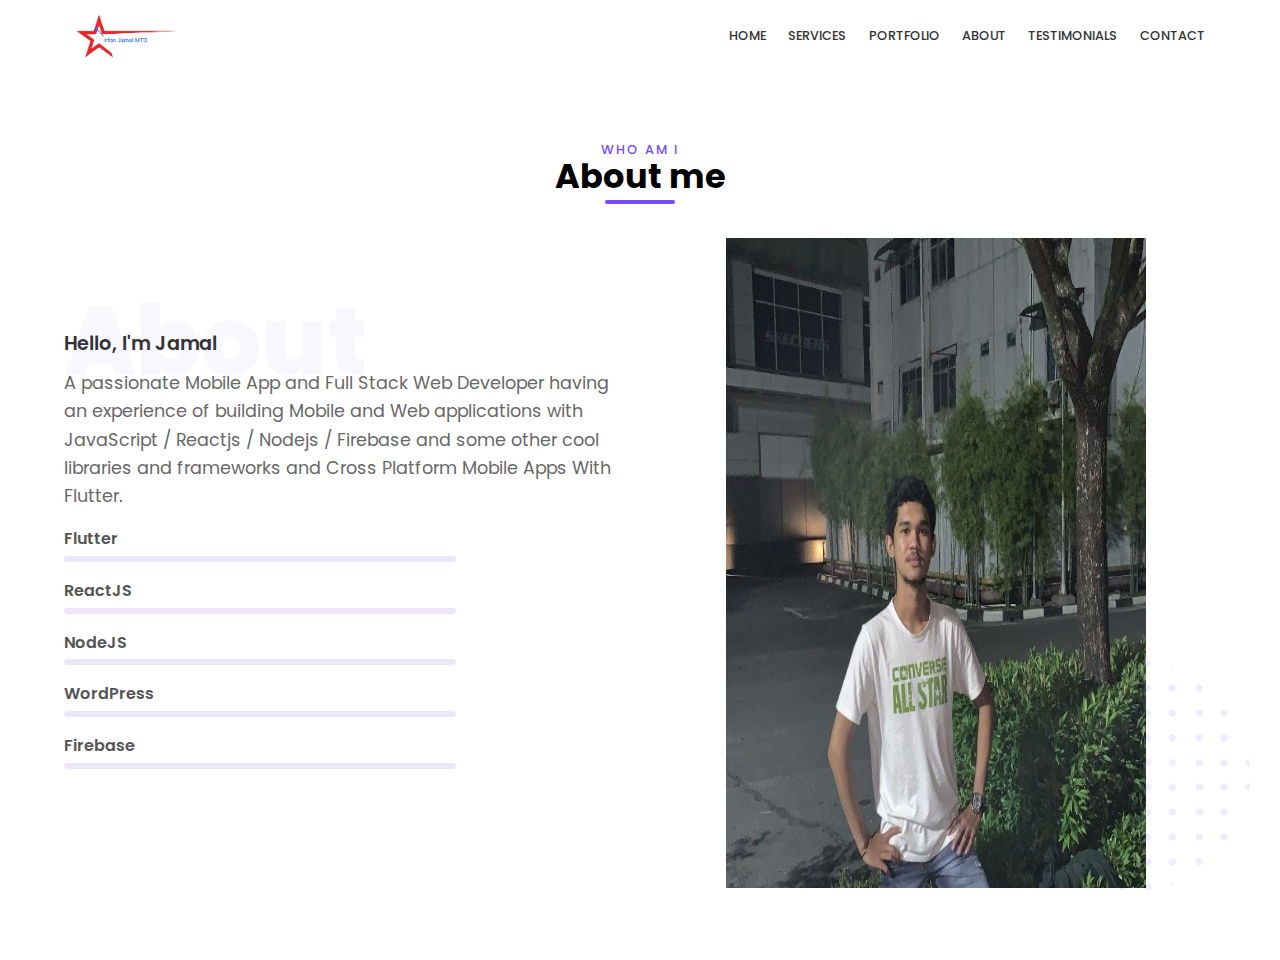
<file: about.html>
<!DOCTYPE html>
<html lang="en">
  <head>
    <meta charset="UTF-8" />
    <meta http-equiv="X-UA-Compatible" content="IE=edge" />
    <meta name="viewport" content="width=device-width, initial-scale=1.0" />
    <title>Document</title>
    <link rel="icon" type="image/x-icon" href="/img/fevicon.png?" />
    <link
      rel="stylesheet"
      href="https://unpkg.com/swiper/swiper-bundle.min.css"
    />
    <link
      rel="stylesheet"
      href="https://cdnjs.cloudflare.com/ajax/libs/font-awesome/5.15.1/css/all.min.css"
    />
    <link rel="stylesheet" href="./css/style.css" />
  </head>
  <body>
    <!-- nav -->
    <nav>
      <div class="container">
        <div class="logo">
          <img src="./img/logo1.png" alt="Logo" />
        </div>

        <div class="links">
          <ul>
            <li>
              <a href="home.html">Home</a>
            </li>
            <li>
              <a href="services.html">Services</a>
            </li>
            <li>
              <a href="portfolio.html">Portfolio</a>
            </li>
            <li>
              <a href="about.html">About</a>
            </li>

            <li>
              <a href="testimonials.html">Testimonials</a>
            </li>
            <li>
              <a href="contact.html">Contact</a>
            </li>
          </ul>
        </div>

        <div class="hamburger-menu">
          <div class="bar"></div>
        </div>
      </div>
    </nav>

    <!-- About section -->

    <section class="about section" id="about">
      <div class="container">
        <div class="section-header">
          <h3 class="title" data-title="Who Am I">About me</h3>
        </div>

        <div class="section-body grid-2">
          <div class="column-1">
            <h3 class="title-sm">Hello, I'm Jamal</h3>
            <p class="text">
              A passionate Mobile App and Full Stack Web Developer having an
              experience of building Mobile and Web applications with JavaScript
              / Reactjs / Nodejs / Firebase and some other cool libraries and
              frameworks and Cross Platform Mobile Apps With Flutter.
            </p>
            <div class="skills">
              <div class="skill Flutter">
                <h3 class="skill-title">Flutter</h3>
                <div class="skill-bar">
                  <div class="skill-progress" data-progress="10%"></div>
                </div>
              </div>
              <div class="skill ReactJS">
                <h3 class="skill-title">ReactJS</h3>
                <div class="skill-bar">
                  <div class="skill-progress" data-progress="10%"></div>
                </div>
              </div>
              <div class="skill NodeJS">
                <h3 class="skill-title">NodeJS</h3>
                <div class="skill-bar">
                  <div class="skill-progress" data-progress="10%"></div>
                </div>
              </div>
              <div class="skill WordPress">
                <h3 class="skill-title">WordPress</h3>
                <div class="skill-bar">
                  <div class="skill-progress" data-progress="10%"></div>
                </div>
              </div>
              <div class="skill Firebase">
                <h3 class="skill-title">Firebase</h3>
                <div class="skill-bar">
                  <div class="skill-progress" data-progress="10%"></div>
                </div>
              </div>
            </div>
          </div>

          <div class="column-2 image">
            <img src="./img/shapes/points4.png" class="points" alt="" />
            <img src="./img/profil1.jpeg" class="z-index" alt="" />
          </div>
        </div>
      </div>
    </section>
    <!-- js -->
    <script src="https://cdnjs.cloudflare.com/ajax/libs/jquery/3.5.1/jquery.min.js"></script>
    <script src="./js/isotope.pkgd.min.js"></script>
    <script src="https://unpkg.com/swiper/swiper-bundle.min.js"></script>
    <script src="./js/app.js"></script>
  </body>
</html>
</file>
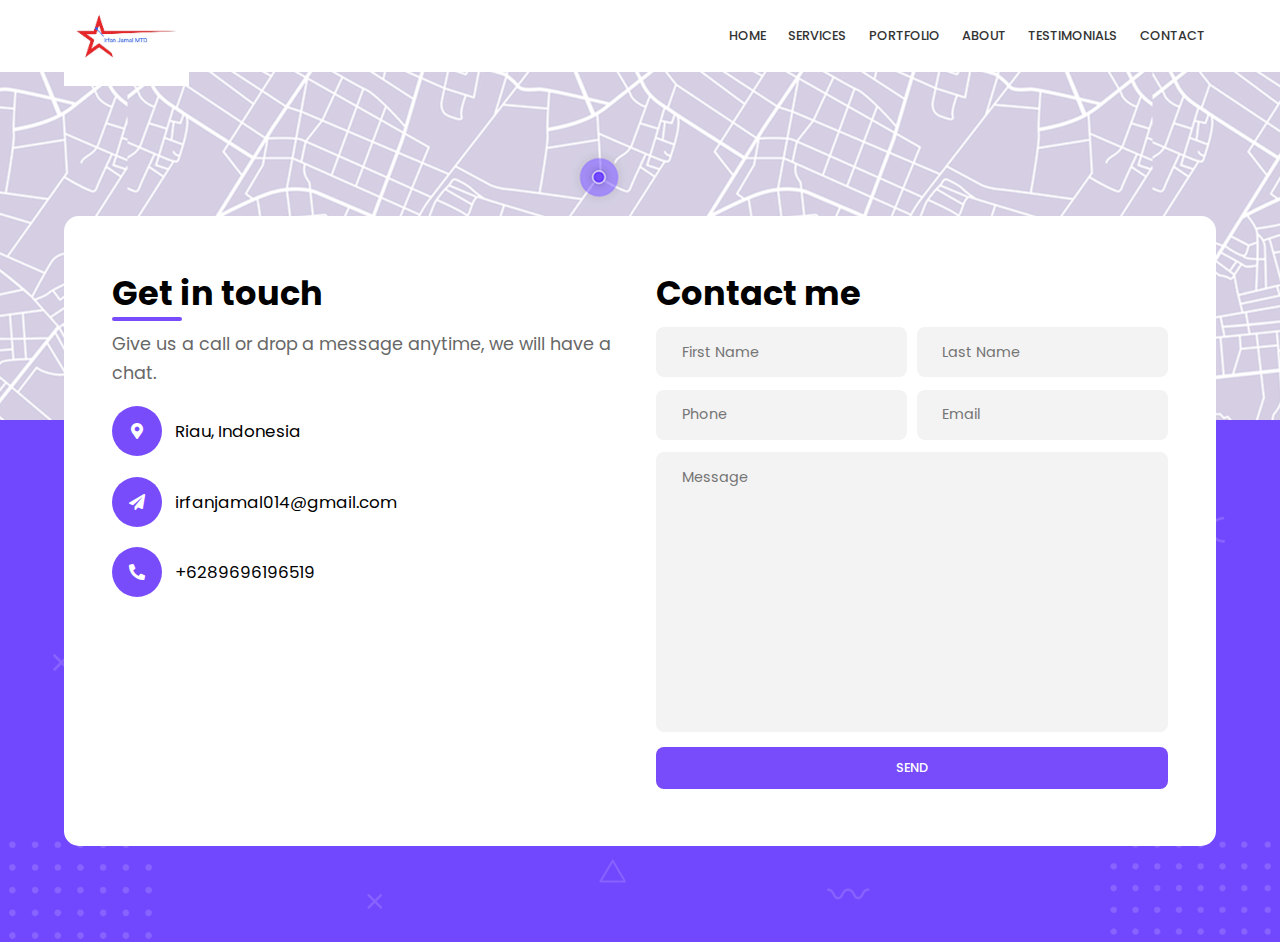
<file: contact.html>
<!DOCTYPE html>
<html lang="en">
  <head>
    <meta charset="UTF-8" />
    <meta http-equiv="X-UA-Compatible" content="IE=edge" />
    <meta name="viewport" content="width=device-width, initial-scale=1.0" />
    <title>Document</title>
    <link rel="icon" type="image/x-icon" href="/img/fevicon.png?" />
    <link
      rel="stylesheet"
      href="https://unpkg.com/swiper/swiper-bundle.min.css"
    />
    <link
      rel="stylesheet"
      href="https://cdnjs.cloudflare.com/ajax/libs/font-awesome/5.15.1/css/all.min.css"
    />
    <link rel="stylesheet" href="./css/style.css" />
  </head>
  <body>
    <!-- nav -->
    <nav>
      <div class="container">
        <div class="logo">
          <img src="./img/logo1.png" alt="Logo" />
        </div>

        <div class="links">
          <ul>
            <li>
              <a href="home.html">Home</a>
            </li>
            <li>
              <a href="services.html">Services</a>
            </li>
            <li>
              <a href="portfolio.html">Portfolio</a>
            </li>
            <li>
              <a href="about.html">About</a>
            </li>

            <li>
              <a href="testimonials.html">Testimonials</a>
            </li>
            <li>
              <a href="contact.html">Contact</a>
            </li>
          </ul>
        </div>

        <div class="hamburger-menu">
          <div class="bar"></div>
        </div>
      </div>
    </nav>
    <!-- Contact -->

    <section class="contact" id="contact">
      <div class="container">
        <div class="contact-box">
          <div class="contact-info">
            <h3 class="title">Get in touch</h3>
            <p class="text">
              Give us a call or drop a message anytime, we will have a chat.
            </p>
            <div class="information-wrap">
              <div class="information">
                <div class="contact-icon">
                  <i class="fas fa-map-marker-alt"></i>
                </div>
                <p class="info-text">Riau, Indonesia</p>
              </div>

              <div class="information">
                <div class="contact-icon">
                  <i class="fas fa-paper-plane"></i>
                </div>
                <p class="info-text">irfanjamal014@gmail.com</p>
              </div>

              <div class="information">
                <div class="contact-icon">
                  <i class="fas fa-phone-alt"></i>
                </div>
                <p class="info-text">+6289696196519</p>
              </div>
            </div>
          </div>

          <div class="contact-form">
            <form action="#" method="POST">
              <h3 class="title">Contact me</h3>
              <div class="row">
                <input type="hidden" name="_template" value="table" />
                <input type="hidden" name="_subject" value="Contact" />

                <input
                  class="contact-input"
                  placeholder="First Name"
                  type="text"
                  name="fname"
                  required
                />
                <input
                  type="text"
                  class="contact-input"
                  placeholder="Last Name"
                  name="lname"
                  required
                />
              </div>

              <div class="row">
                <input
                  type="text"
                  class="contact-input"
                  placeholder="Phone"
                  name="phone"
                  required
                />
                <input
                  type="email"
                  class="contact-input"
                  placeholder="Email"
                  name="email"
                  required
                />
              </div>

              <div class="row">
                <textarea
                  class="contact-input textarea"
                  placeholder="Message"
                  name="message"
                  required
                ></textarea>
              </div>
              <button type="submit" class="btn">Send</button>
            </form>
          </div>
        </div>
      </div>
    </section>
    <!-- js -->
    <script src="https://cdnjs.cloudflare.com/ajax/libs/jquery/3.5.1/jquery.min.js"></script>
    <script src="./js/isotope.pkgd.min.js"></script>
    <script src="https://unpkg.com/swiper/swiper-bundle.min.js"></script>
    <script src="./js/app.js"></script>
  </body>
</html>
</file>
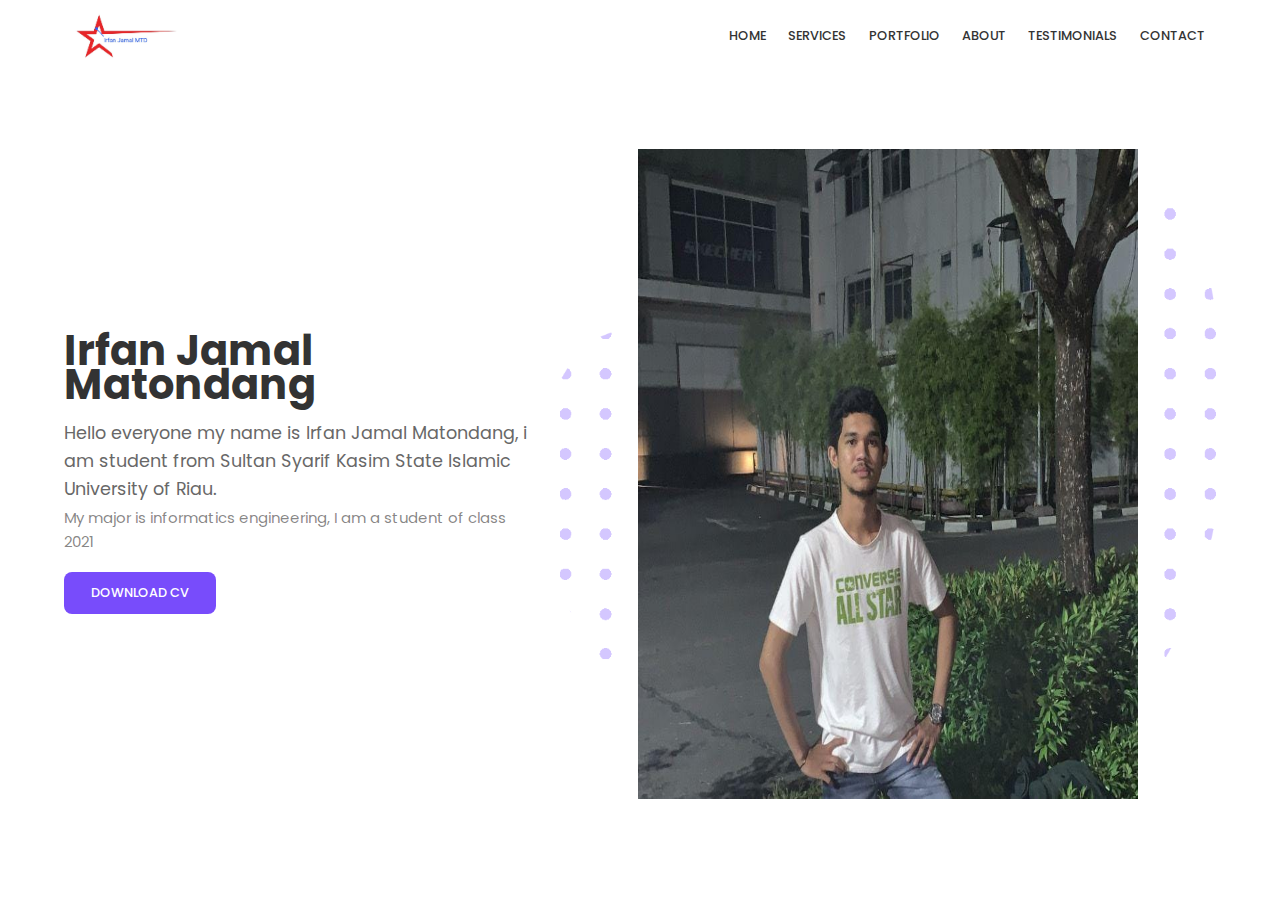
<file: home.html>
<!DOCTYPE html>
<html lang="en">
  <head>
    <meta charset="UTF-8" />
    <meta http-equiv="X-UA-Compatible" content="IE=edge" />
    <meta name="viewport" content="width=device-width, initial-scale=1.0" />
    <title>Document</title>
    <link rel="icon" type="image/x-icon" href="/img/fevicon.png?" />
    <link
      rel="stylesheet"
      href="https://unpkg.com/swiper/swiper-bundle.min.css"
    />
    <link
      rel="stylesheet"
      href="https://cdnjs.cloudflare.com/ajax/libs/font-awesome/5.15.1/css/all.min.css"
    />
    <link rel="stylesheet" href="./css/style.css" />
  </head>
  <body>
    <!-- nav -->
    <nav>
      <div class="container">
        <div class="logo">
          <img src="./img/logo1.png" alt="Logo" />
        </div>

        <div class="links">
          <ul>
            <li>
              <a href="home.html">Home</a>
            </li>
            <li>
              <a href="services.html">Services</a>
            </li>
            <li>
              <a href="portfolio.html">Portfolio</a>
            </li>
            <li>
              <a href="about.html">About</a>
            </li>

            <li>
              <a href="testimonials.html">Testimonials</a>
            </li>
            <li>
              <a href="contact.html">Contact</a>
            </li>
          </ul>
        </div>

        <div class="hamburger-menu">
          <div class="bar"></div>
        </div>
      </div>
    </nav>

    <!-- Home -->

    <div class="header-content">
      <div class="container grid-2">
        <div class="column-1">
          <h1 class="header-title">Irfan Jamal Matondang</h1>
          <div class="text">
            <p>
              Hello everyone my name is Irfan Jamal Matondang, i am student from
              Sultan Syarif Kasim State Islamic University of Riau.
            </p>
            <div class="small-desc">
              My major is informatics engineering, I am a student of class 2021
            </div>
          </div>
          <a href="#" target="_blank" class="btn">Download CV</a>
        </div>

        <div class="column-2 image">
          <img
            src="./img/shapes/points2.png"
            class="points points2"
            alt="points rawquesh"
          />
          <img
            src="./img/profil1.jpeg"
            class="img-element z-index"
            alt="main logo rawquesh"
          />
        </div>
      </div>
    </div>

    <!-- Js -->
    <script src="https://cdnjs.cloudflare.com/ajax/libs/jquery/3.5.1/jquery.min.js"></script>
    <script src="./js/isotope.pkgd.min.js"></script>
    <script src="https://unpkg.com/swiper/swiper-bundle.min.js"></script>
    <script src="./js/app.js"></script>
  </body>
</html>
</file>
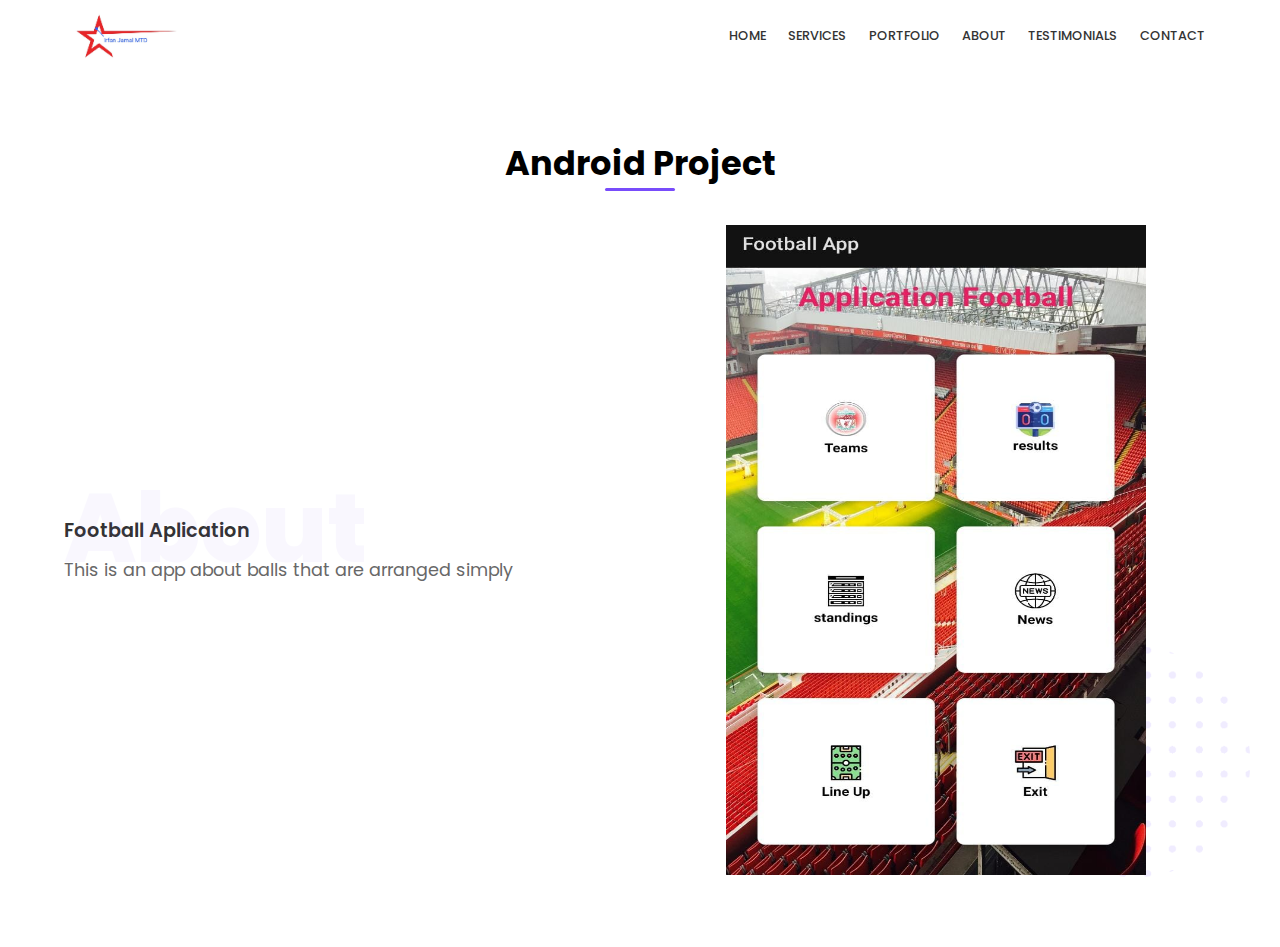
<file: portfolio-1.html>
<!DOCTYPE html>
<html lang="en">
  <head>
    <meta charset="UTF-8" />
    <meta http-equiv="X-UA-Compatible" content="IE=edge" />
    <meta name="viewport" content="width=device-width, initial-scale=1.0" />
    <title>Document</title>
    <link rel="icon" type="image/x-icon" href="/img/fevicon.png?" />
    <link
      rel="stylesheet"
      href="https://unpkg.com/swiper/swiper-bundle.min.css"
    />
    <link
      rel="stylesheet"
      href="https://cdnjs.cloudflare.com/ajax/libs/font-awesome/5.15.1/css/all.min.css"
    />
    <link rel="stylesheet" href="./css/style.css" />
  </head>
  <body>
    <!-- nav -->
    <nav>
      <div class="container">
        <div class="logo">
          <img src="./img/logo1.png" alt="Logo" />
        </div>

        <div class="links">
          <ul>
            <li>
              <a href="home.html">Home</a>
            </li>
            <li>
              <a href="services.html">Services</a>
            </li>
            <li>
              <a href="portfolio.html">Portfolio</a>
            </li>
            <li>
              <a href="about.html">About</a>
            </li>

            <li>
              <a href="testimonials.html">Testimonials</a>
            </li>
            <li>
              <a href="contact.html">Contact</a>
            </li>
          </ul>
        </div>

        <div class="hamburger-menu">
          <div class="bar"></div>
        </div>
      </div>
    </nav>
    <!-- About section -->

    <section class="about section" id="about">
      <div class="container">
        <div class="section-header">
          <h3 class="title">Android Project</h3>
        </div>

        <div class="section-body grid-2">
          <div class="column-1">
            <h3 class="title-sm">Football Aplication</h3>
            <p class="text">
              This is an app about balls that are arranged simply
            </p>
          </div>
          <div class="column-2 image">
            <img src="./img/shapes/points4.png" class="points" alt="" />
            <img src="./img/project.png" class="z-index" alt="" />
          </div>
        </div>
      </div>
    </section>
    <!-- Js -->
    <script src="https://cdnjs.cloudflare.com/ajax/libs/jquery/3.5.1/jquery.min.js"></script>
    <script src="./js/isotope.pkgd.min.js"></script>
    <script src="https://unpkg.com/swiper/swiper-bundle.min.js"></script>
    <script src="./js/app.js"></script>
  </body>
</html>
</file>
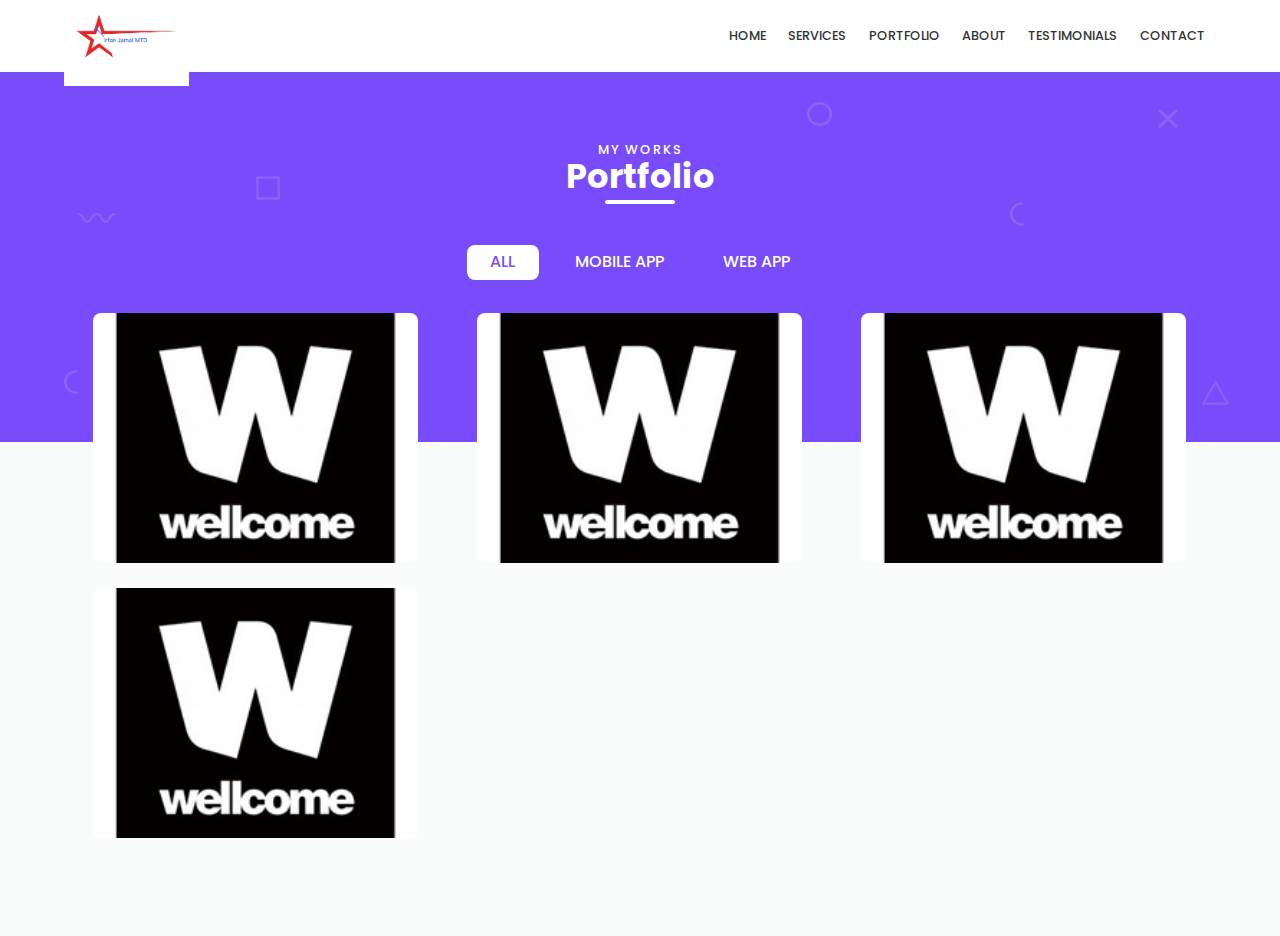
<file: portfolio.html>
<!DOCTYPE html>
<html lang="en">
  <head>
    <meta charset="UTF-8" />
    <meta http-equiv="X-UA-Compatible" content="IE=edge" />
    <meta name="viewport" content="width=device-width, initial-scale=1.0" />
    <title>Document</title>
    <link rel="icon" type="image/x-icon" href="/img/fevicon.png?" />
    <link
      rel="stylesheet"
      href="https://unpkg.com/swiper/swiper-bundle.min.css"
    />
    <link
      rel="stylesheet"
      href="https://cdnjs.cloudflare.com/ajax/libs/font-awesome/5.15.1/css/all.min.css"
    />
    <link rel="stylesheet" href="./css/style.css" />
  </head>
  <body>
    <!-- nav -->
    <nav>
      <div class="container">
        <div class="logo">
          <img src="./img/logo1.png" alt="Logo" />
        </div>

        <div class="links">
          <ul>
            <li>
              <a href="home.html">Home</a>
            </li>
            <li>
              <a href="services.html">Services</a>
            </li>
            <li>
              <a href="portfolio.html">Portfolio</a>
            </li>
            <li>
              <a href="about.html">About</a>
            </li>

            <li>
              <a href="testimonials.html">Testimonials</a>
            </li>
            <li>
              <a href="contact.html">Contact</a>
            </li>
          </ul>
        </div>

        <div class="hamburger-menu">
          <div class="bar"></div>
        </div>
      </div>
    </nav>
    <!-- Portfolio section -->

    <section class="portfolio section" id="portfolio">
      <div class="background-bg">
        <div class="overlay overlay-sm">
          <img
            src="./img/shapes/half-circle.png"
            class="shape half-circle1"
            alt=""
          />
          <img
            src="./img/shapes/half-circle.png"
            class="shape half-circle2"
            alt=""
          />
          <img src="./img/shapes/square.png" class="shape square" alt="" />
          <img src="./img/shapes/wave.png" class="shape wave" alt="" />
          <img src="./img/shapes/circle.png" class="shape circle" alt="" />
          <img src="./img/shapes/triangle.png" class="shape triangle" alt="" />
          <img src="./img/shapes/x.png" class="shape xshape" alt="" />
        </div>
      </div>

      <div class="container">
        <div class="section-header">
          <h3 class="title" data-title="My works">Portfolio</h3>
        </div>

        <div class="section-body">
          <div class="filter">
            <button class="filter-btn active" data-filter="*">All</button>
            <button class="filter-btn" data-filter=".appdev">Mobile App</button>
            <button class="filter-btn" data-filter=".webdev">Web App</button>
            <!-- <button class="filter-btn" data-filter=".wordpress">
                NodeJS
              </button> -->
          </div>

          <div class="grid">
            <a target="_blank" href="portfolio-1.html">
              <div class="grid-item appdev">
                <div class="gallery-image">
                  <img src="./img/Wellcome.png" alt="Android Project" />
                  <div class="img-overlay">
                    <div class="plus"></div>
                    <div class="img-description">
                      <h3>Android Project</h3>
                      <h5>View Demo</h5>
                    </div>
                  </div>
                </div>
              </div>
            </a>

            <a target="_blank" href="portofolio-2.html">
              <div class="grid-item webdev">
                <div class="gallery-image">
                  <img src="./img/Wellcome.png" alt="Curriculum Vitae" />
                  <div class="img-overlay">
                    <div class="plus"></div>
                    <div class="img-description">
                      <h3>Curriculum Vitae</h3>
                      <h5>View Demo</h5>
                    </div>
                  </div>
                </div>
              </div>
            </a>
            <a target="_blank" href="portofolio-3.html">
              <div class="grid-item appdev">
                <div class="gallery-image">
                  <img src="./img/Wellcome.png" alt="Android Project-2" />
                  <div class="img-overlay">
                    <div class="plus"></div>
                    <div class="img-description">
                      <h3>Android Project-2</h3>
                      <h5>View Demo</h5>
                    </div>
                  </div>
                </div>
              </div>
            </a>
            <a target="_blank" href="portofolio-4.html">
              <div class="grid-item webdev">
                <div class="gallery-image">
                  <img src="./img/Wellcome.png" alt="Web Project" />
                  <div class="img-overlay">
                    <div class="plus"></div>
                    <div class="img-description">
                      <h3>Web Project</h3>
                      <h5>View Demo</h5>
                    </div>
                  </div>
                </div>
              </div>
            </a>
          </div>
        </div>
      </div>
    </section>

    <!-- Js -->
    <script src="https://cdnjs.cloudflare.com/ajax/libs/jquery/3.5.1/jquery.min.js"></script>
    <script src="./js/isotope.pkgd.min.js"></script>
    <script src="https://unpkg.com/swiper/swiper-bundle.min.js"></script>
    <script src="./js/app.js"></script>
  </body>
</html>
</file>
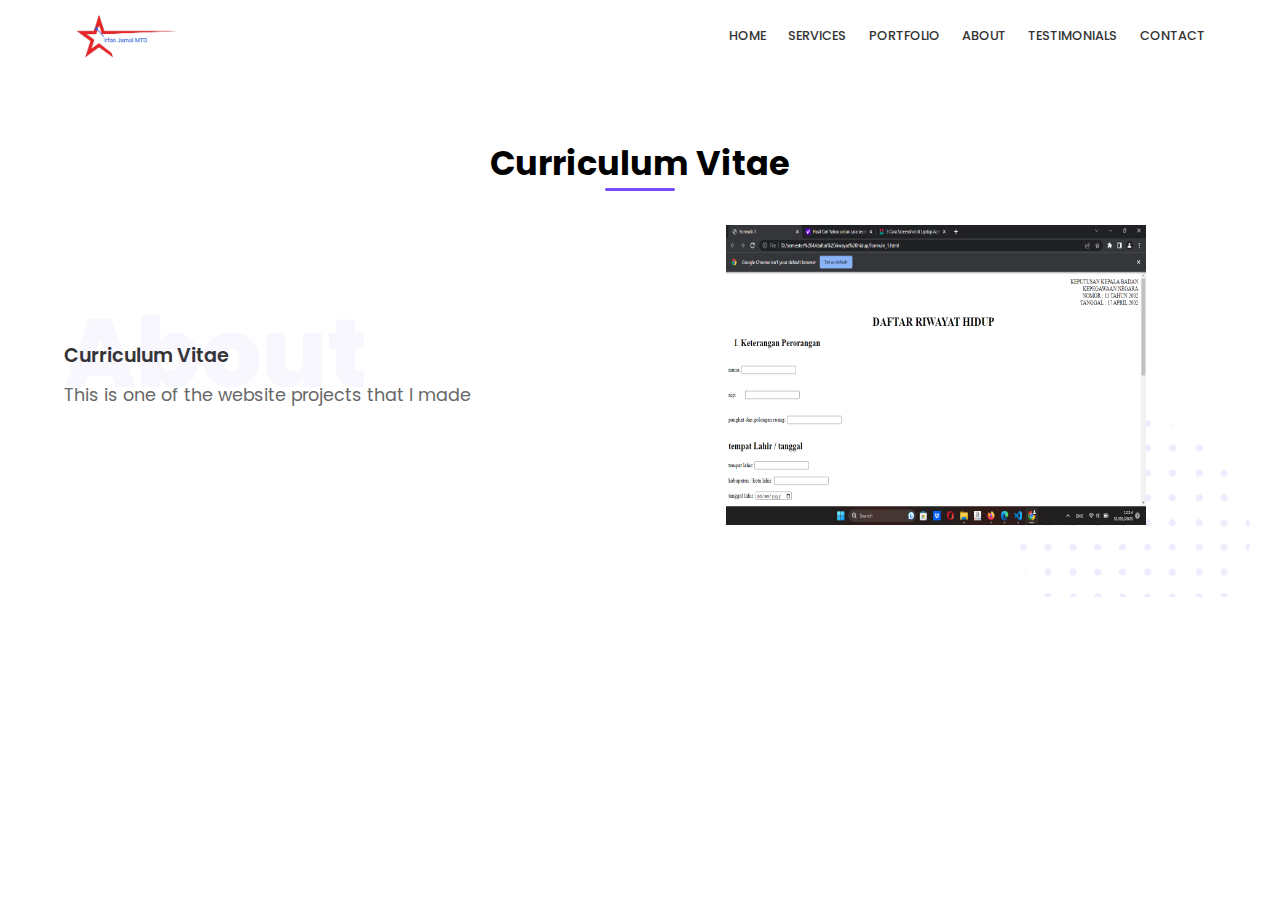
<file: portofolio-2.html>
<!DOCTYPE html>
<html lang="en">
  <head>
    <meta charset="UTF-8" />
    <meta http-equiv="X-UA-Compatible" content="IE=edge" />
    <meta name="viewport" content="width=device-width, initial-scale=1.0" />
    <title>Document</title>
    <link rel="icon" type="image/x-icon" href="/img/fevicon.png?" />
    <link
      rel="stylesheet"
      href="https://unpkg.com/swiper/swiper-bundle.min.css"
    />
    <link
      rel="stylesheet"
      href="https://cdnjs.cloudflare.com/ajax/libs/font-awesome/5.15.1/css/all.min.css"
    />
    <link rel="stylesheet" href="./css/style.css" />
  </head>
  <body>
    <!-- nav -->
    <nav>
      <div class="container">
        <div class="logo">
          <img src="./img/logo1.png" alt="Logo" />
        </div>

        <div class="links">
          <ul>
            <li>
              <a href="home.html">Home</a>
            </li>
            <li>
              <a href="services.html">Services</a>
            </li>
            <li>
              <a href="portfolio.html">Portfolio</a>
            </li>
            <li>
              <a href="about.html">About</a>
            </li>

            <li>
              <a href="testimonials.html">Testimonials</a>
            </li>
            <li>
              <a href="contact.html">Contact</a>
            </li>
          </ul>
        </div>

        <div class="hamburger-menu">
          <div class="bar"></div>
        </div>
      </div>
    </nav>
    <!-- About section -->

    <section class="about section" id="about">
      <div class="container">
        <div class="section-header">
          <h3 class="title">Curriculum Vitae</h3>
        </div>

        <div class="section-body grid-2">
          <div class="column-1">
            <h3 class="title-sm">Curriculum Vitae</h3>
            <p class="text">This is one of the website projects that I made</p>
          </div>
          <div class="column-2 image">
            <img src="./img/shapes/points4.png" class="points" alt="" />
            <img src="./img/Screenshot1.png" class="z-index1" alt="" />
          </div>
        </div>
      </div>
    </section>
    <!-- js -->
    <script src="https://cdnjs.cloudflare.com/ajax/libs/jquery/3.5.1/jquery.min.js"></script>
    <script src="./js/isotope.pkgd.min.js"></script>
    <script src="https://unpkg.com/swiper/swiper-bundle.min.js"></script>
    <script src="./js/app.js"></script>
  </body>
</html>
</file>
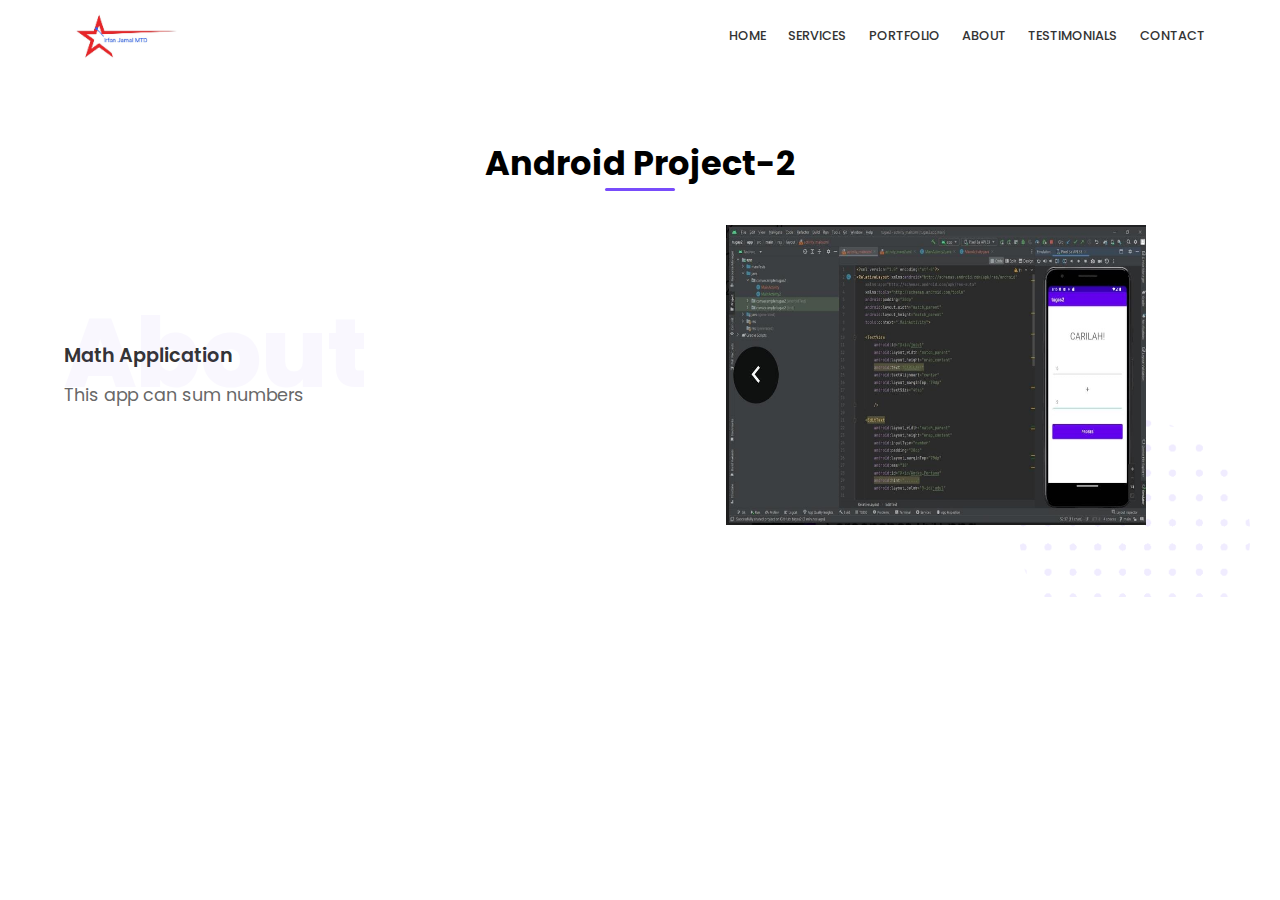
<file: portofolio-3.html>
<!DOCTYPE html>
<html lang="en">
  <head>
    <meta charset="UTF-8" />
    <meta http-equiv="X-UA-Compatible" content="IE=edge" />
    <meta name="viewport" content="width=device-width, initial-scale=1.0" />
    <title>Document</title>
    <link rel="icon" type="image/x-icon" href="/img/fevicon.png?" />
    <link
      rel="stylesheet"
      href="https://unpkg.com/swiper/swiper-bundle.min.css"
    />
    <link
      rel="stylesheet"
      href="https://cdnjs.cloudflare.com/ajax/libs/font-awesome/5.15.1/css/all.min.css"
    />
    <link rel="stylesheet" href="./css/style.css" />
  </head>
  <body>
    <!-- nav -->
    <nav>
      <div class="container">
        <div class="logo">
          <img src="./img/logo1.png" alt="Logo" />
        </div>

        <div class="links">
          <ul>
            <li>
              <a href="home.html">Home</a>
            </li>
            <li>
              <a href="services.html">Services</a>
            </li>
            <li>
              <a href="portfolio.html">Portfolio</a>
            </li>
            <li>
              <a href="about.html">About</a>
            </li>

            <li>
              <a href="testimonials.html">Testimonials</a>
            </li>
            <li>
              <a href="contact.html">Contact</a>
            </li>
          </ul>
        </div>

        <div class="hamburger-menu">
          <div class="bar"></div>
        </div>
      </div>
    </nav>
    <!-- About section -->

    <section class="about section" id="about">
      <div class="container">
        <div class="section-header">
          <h3 class="title">Android Project-2</h3>
        </div>

        <div class="section-body grid-2">
          <div class="column-1">
            <h3 class="title-sm">Math Application</h3>
            <p class="text">This app can sum numbers</p>
          </div>
          <div class="column-2 image">
            <img src="./img/shapes/points4.png" class="points" alt="" />
            <img src="./img/project3.png" class="z-index2" alt="" />
          </div>
        </div>
      </div>
    </section>
    <!-- js -->
    <script src="https://cdnjs.cloudflare.com/ajax/libs/jquery/3.5.1/jquery.min.js"></script>
    <script src="./js/isotope.pkgd.min.js"></script>
    <script src="https://unpkg.com/swiper/swiper-bundle.min.js"></script>
    <script src="./js/app.js"></script>
  </body>
</html>
</file>
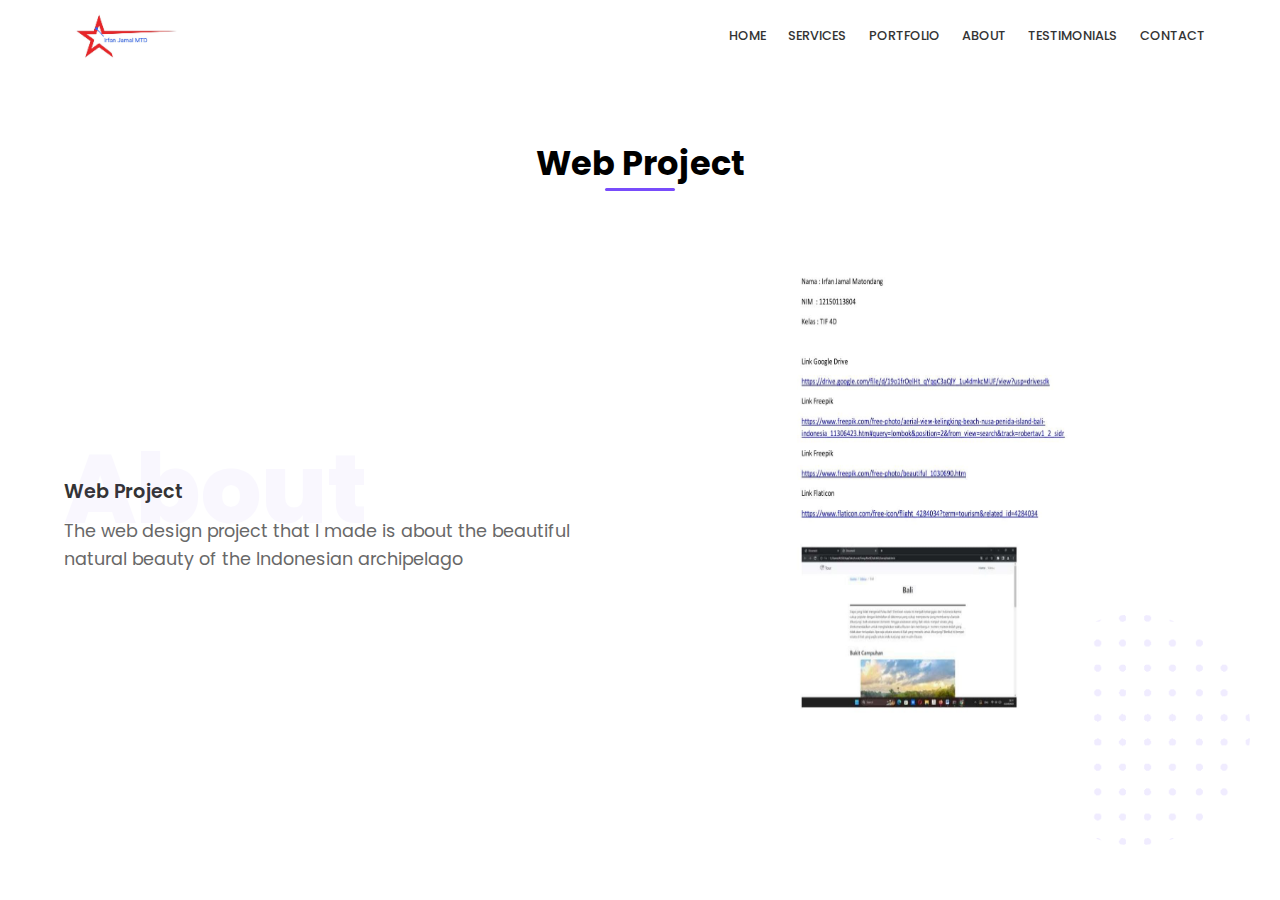
<file: portofolio-4.html>
<!DOCTYPE html>
<html lang="en">
  <head>
    <meta charset="UTF-8" />
    <meta http-equiv="X-UA-Compatible" content="IE=edge" />
    <meta name="viewport" content="width=device-width, initial-scale=1.0" />
    <title>Document</title>
    <link rel="icon" type="image/x-icon" href="/img/fevicon.png?" />
    <link
      rel="stylesheet"
      href="https://unpkg.com/swiper/swiper-bundle.min.css"
    />
    <link
      rel="stylesheet"
      href="https://cdnjs.cloudflare.com/ajax/libs/font-awesome/5.15.1/css/all.min.css"
    />
    <link rel="stylesheet" href="./css/style.css" />
  </head>
  <body>
    <!-- nav -->
    <nav>
      <div class="container">
        <div class="logo">
          <img src="./img/logo1.png" alt="Logo" />
        </div>

        <div class="links">
          <ul>
            <li>
              <a href="home.html">Home</a>
            </li>
            <li>
              <a href="services.html">Services</a>
            </li>
            <li>
              <a href="portfolio.html">Portfolio</a>
            </li>
            <li>
              <a href="about.html">About</a>
            </li>

            <li>
              <a href="testimonials.html">Testimonials</a>
            </li>
            <li>
              <a href="contact.html">Contact</a>
            </li>
          </ul>
        </div>

        <div class="hamburger-menu">
          <div class="bar"></div>
        </div>
      </div>
    </nav>
    <!-- About section -->

    <section class="about section" id="about">
      <div class="container">
        <div class="section-header">
          <h3 class="title">Web Project</h3>
        </div>

        <div class="section-body grid-2">
          <div class="column-1">
            <h3 class="title-sm">Web Project</h3>
            <p class="text">
              The web design project that I made is about the beautiful natural
              beauty of the Indonesian archipelago
            </p>
          </div>
          <div class="column-2 image">
            <img src="./img/shapes/points4.png" class="points" alt="" />
            <img src="./img/project4.png" class="z-index3" alt="" />
          </div>
        </div>
      </div>
    </section>
    <!-- js -->
    <script src="https://cdnjs.cloudflare.com/ajax/libs/jquery/3.5.1/jquery.min.js"></script>
    <script src="./js/isotope.pkgd.min.js"></script>
    <script src="https://unpkg.com/swiper/swiper-bundle.min.js"></script>
    <script src="./js/app.js"></script>
  </body>
</html>
</file>
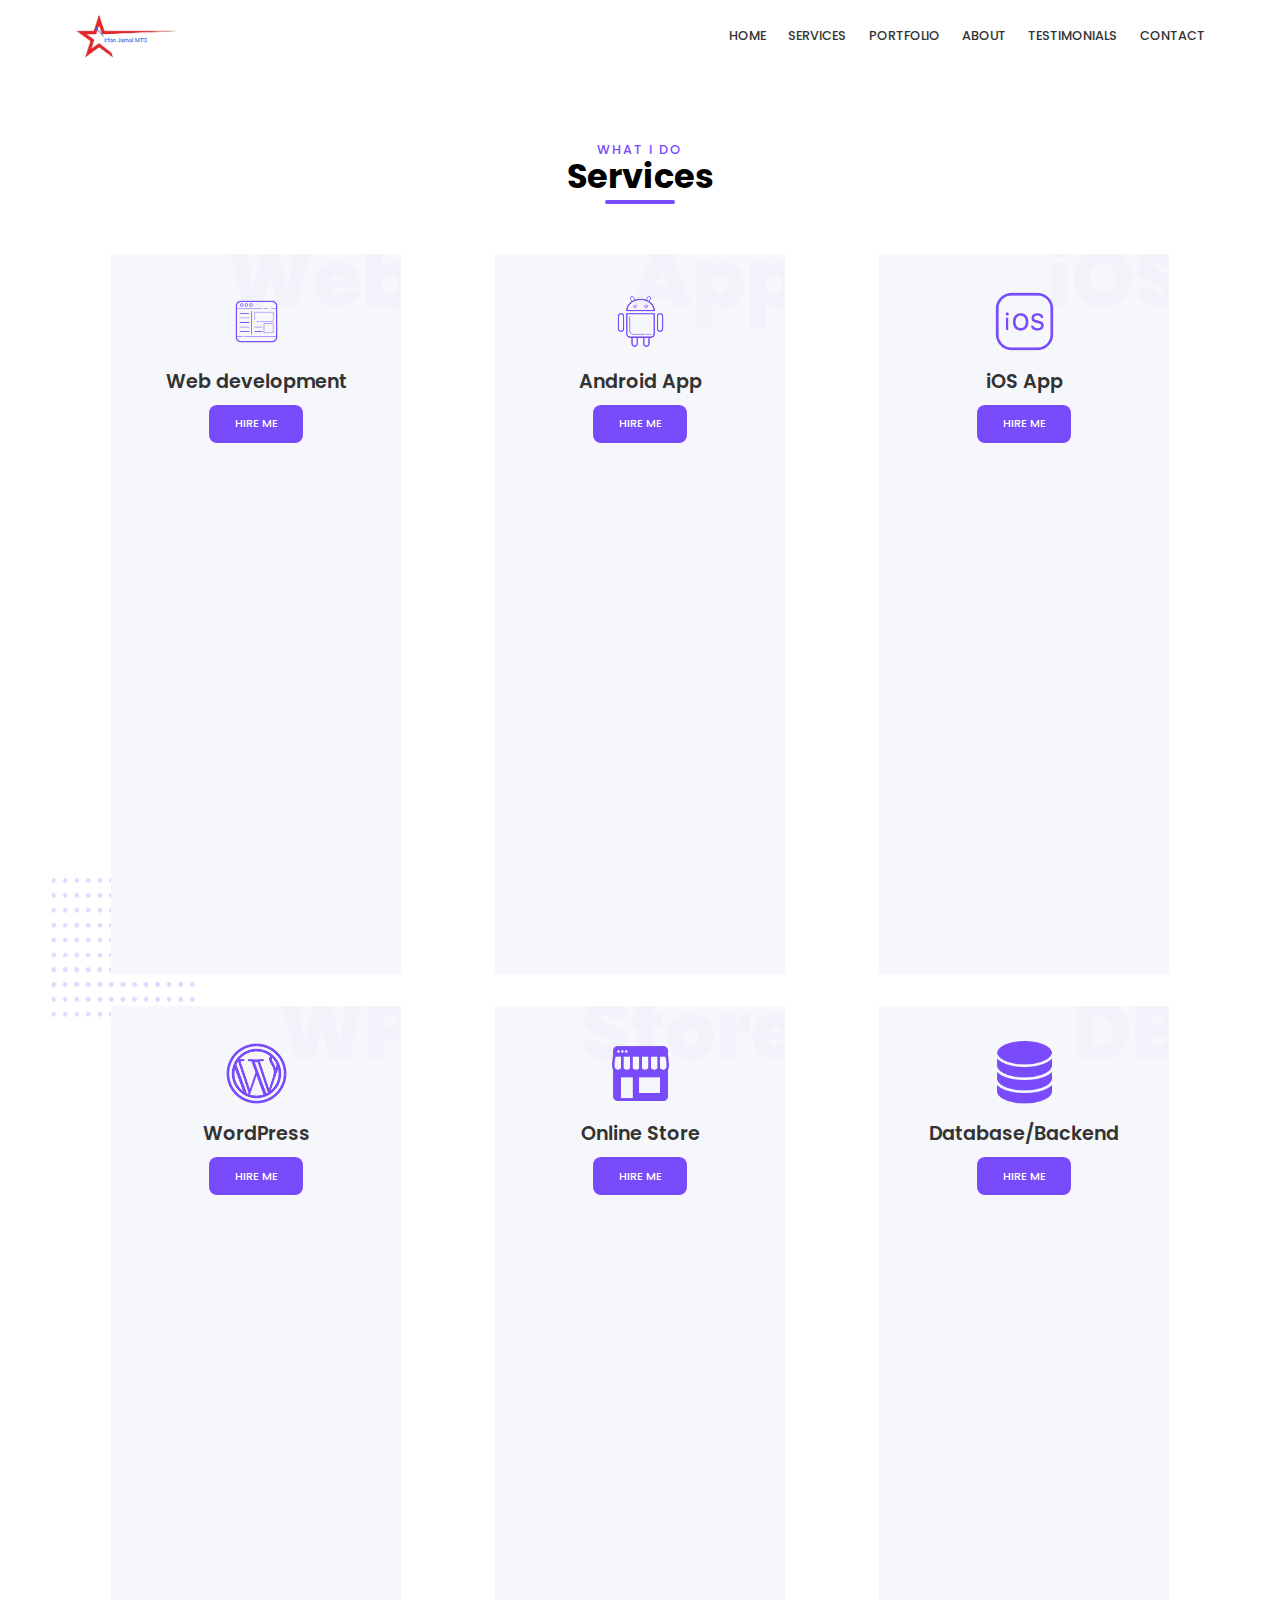
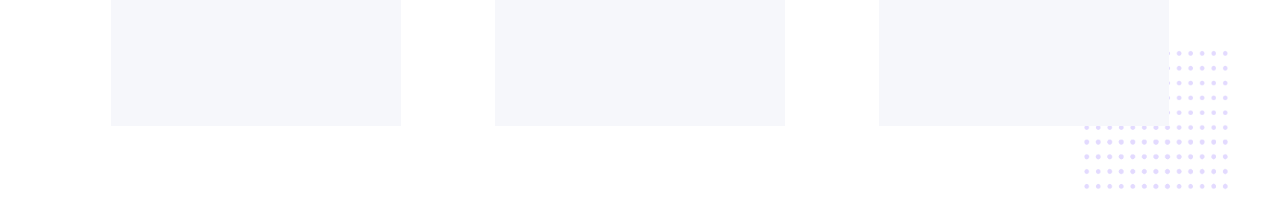
<file: services.html>
<!DOCTYPE html>
<html lang="en">
  <head>
    <meta charset="UTF-8" />
    <meta http-equiv="X-UA-Compatible" content="IE=edge" />
    <meta name="viewport" content="width=device-width, initial-scale=1.0" />
    <title>Document</title>
    <link rel="icon" type="image/x-icon" href="/img/fevicon.png?" />
    <link
      rel="stylesheet"
      href="https://unpkg.com/swiper/swiper-bundle.min.css"
    />
    <link
      rel="stylesheet"
      href="https://cdnjs.cloudflare.com/ajax/libs/font-awesome/5.15.1/css/all.min.css"
    />
    <link rel="stylesheet" href="./css/style.css" />
  </head>
  <body>
    <!-- nav -->
    <nav>
      <div class="container">
        <div class="logo">
          <img src="./img/logo1.png" alt="Logo" />
        </div>

        <div class="links">
          <ul>
            <li>
              <a href="home.html">Home</a>
            </li>
            <li>
              <a href="services.html">Services</a>
            </li>
            <li>
              <a href="portfolio.html">Portfolio</a>
            </li>
            <li>
              <a href="about.html">About</a>
            </li>

            <li>
              <a href="testimonials.html">Testimonials</a>
            </li>
            <li>
              <a href="contact.html">Contact</a>
            </li>
          </ul>
        </div>

        <div class="hamburger-menu">
          <div class="bar"></div>
        </div>
      </div>
    </nav>

    <!-- Services -->
    <section class="services section" id="services">
      <div class="container">
        <div class="section-header">
          <h3 class="title" data-title="What I Do">Services</h3>
          <p class="text"></p>
        </div>

        <div class="cards">
          <div class="card-wrap">
            <img
              src="./img/shapes/points3.png"
              class="points points1 points-sq"
              alt="points square rawquesh"
            />
            <div class="card" data-card="Web">
              <div class="card-content z-index">
                <img
                  src="./img/services/web.png"
                  class="icon"
                  alt="web development showcase rawquesh"
                />
                <h3 class="title-sm">Web development</h3>
                <p class="text"></p>
                <a href="#" class="btn small">Hire me</a>
              </div>
            </div>
          </div>

          <div class="card-wrap">
            <div class="card" data-card="App">
              <div class="card-content z-index">
                <img
                  src="./img/services/android.png"
                  class="icon"
                  alt="android development showcase rawquesh"
                />
                <h3 class="title-sm">Android App</h3>
                <p class="text"></p>
                <a href="#" class="btn small">Hire me</a>
              </div>
            </div>
          </div>
          <div class="card-wrap">
            <div class="card" data-card="iOS">
              <div class="card-content z-index">
                <img
                  src="./img/services/ios.png"
                  class="icon"
                  alt="ios development showcase rawquesh"
                />
                <h3 class="title-sm">iOS App</h3>
                <p class="text"></p>
                <a href="#" class="btn small">Hire me</a>
              </div>
            </div>
          </div>
          <div class="card-wrap">
            <div class="card" data-card="WP">
              <div class="card-content z-index">
                <img
                  src="./img/services/wordpress.png"
                  class="icon"
                  alt="wordpress showcase rawquesh"
                />
                <h3 class="title-sm">WordPress</h3>
                <p class="text"></p>
                <a href="#" class="btn small">Hire me</a>
              </div>
            </div>
          </div>
          <div class="card-wrap">
            <div class="card" data-card="Store">
              <div class="card-content z-index">
                <img
                  src="./img/services/online-store100.png"
                  class="icon"
                  alt="online store showcase rawquesh"
                />
                <h3 class="title-sm">Online Store</h3>
                <p class="text"></p>
                <a href="#" class="btn small">Hire me</a>
              </div>
            </div>
          </div>

          <div class="card-wrap">
            <img
              src="./img/shapes/points3.png"
              class="points points2 points-sq"
              alt=""
            />
            <div class="card" data-card="DB">
              <div class="card-content z-index">
                <img
                  src="./img/services/database.png"
                  class="icon"
                  alt="database Backend showcase rawquesh"
                />
                <h3 class="title-sm">Database/Backend</h3>
                <p class="text"></p>
                <a href="#" class="btn small">Hire me</a>
              </div>
            </div>
          </div>
        </div>
      </div>
    </section>

    <!-- Js -->
    <script src="https://cdnjs.cloudflare.com/ajax/libs/jquery/3.5.1/jquery.min.js"></script>
    <script src="./js/isotope.pkgd.min.js"></script>
    <script src="https://unpkg.com/swiper/swiper-bundle.min.js"></script>
    <script src="./js/app.js"></script>
  </body>
</html>
</file>
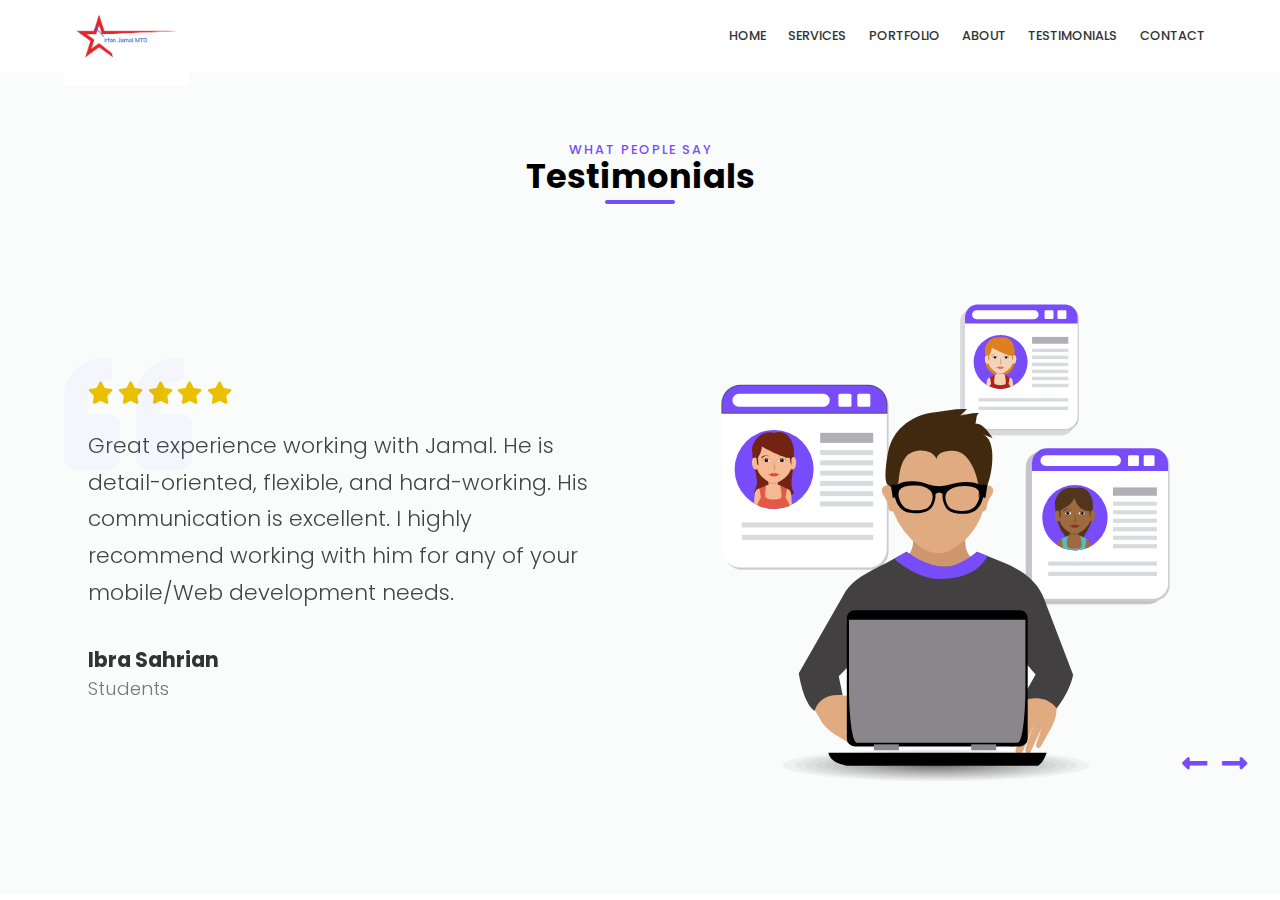
<file: testimonials.html>
<!DOCTYPE html>
<html lang="en">
<head>
    <meta charset="UTF-8">
    <meta http-equiv="X-UA-Compatible" content="IE=edge">
    <meta name="viewport" content="width=device-width, initial-scale=1.0">
    <title>Document</title>
    <link rel="icon" type="image/x-icon" href="/img/fevicon.png?" />
    <link
      rel="stylesheet"
      href="https://unpkg.com/swiper/swiper-bundle.min.css"
    />
    <link
      rel="stylesheet"
      href="https://cdnjs.cloudflare.com/ajax/libs/font-awesome/5.15.1/css/all.min.css"
    />
    <link rel="stylesheet" href="./css/style.css" />
</head>
<body>
    <!-- nav -->
    <nav>
        <div class="container">
          <div class="logo">
            <img src="./img/logo1.png" alt="Logo" />
          </div>

          <div class="links">
            <ul>
              <li>
                <a href="home.html">Home</a>
              </li>
              <li>
                <a href="services.html">Services</a>
              </li>
              <li>
                <a href="portfolio.html">Portfolio</a>
              </li>
              <li>
                <a href="about.html">About</a>
              </li>

              <li>
                <a href="testimonials.html">Testimonials</a>
              </li>
              <li>
                <a href="contact.html">Contact</a>
              </li>
            </ul>
          </div>

          <div class="hamburger-menu">
            <div class="bar"></div>
          </div>
        </div>
      </nav>
      <!-- Testimonials -->

      <section class="testimonials section" id="testimonials">
        <div class="container">
          <div class="section-header">
            <h3 class="title" data-title="What People Say">Testimonials</h3>
          </div>

          <div class="testi-content grid-2">
            <div class="column-1 reviews">
              <div class="swiper-container">
                <div class="swiper-wrapper">
                  <div class="swiper-slide review">
                    <i class="fas fa-quote-left quote"></i>
                    <div class="rate">
                      <i class="fas fa-star"></i>
                      <i class="fas fa-star"></i>
                      <i class="fas fa-star"></i>
                      <i class="fas fa-star"></i>
                      <i class="fas fa-star"></i>
                    </div>

                    <p class="review-text">
                      Great experience working with Jamal. He is
                      detail-oriented, flexible, and hard-working. His
                      communication is excellent. I highly recommend working
                      with him for any of your mobile/Web development needs.
                    </p>

                    <div class="review-info">
                      <h3 class="review-name">Ibra Sahrian</h3>
                      <h5 class="review-job">Students</h5>
                    </div>
                  </div>

                  <div class="swiper-slide review">
                    <i class="fas fa-quote-left quote"></i>
                    <div class="rate">
                      <i class="fas fa-star"></i>
                      <i class="fas fa-star"></i>
                      <i class="fas fa-star"></i>
                      <i class="fas fa-star"></i>
                      <i class="fas fa-star"></i>
                    </div>

                    <p class="review-text">
                      Jamal and his team did an excellent job. I sincerely
                      appreciate the responsiveness and design talent they
                      applied to this project. I will work with them again and
                      highly recommend their services.
                    </p>

                    <div class="review-info">
                      <h3 class="review-name">Refaldi</h3>
                      <h5 class="review-job">Students</h5>
                    </div>
                  </div>

                  <div class="swiper-slide review">
                    <i class="fas fa-quote-left quote"></i>
                    <div class="rate">
                      <i class="fas fa-star"></i>
                      <i class="fas fa-star"></i>
                      <i class="fas fa-star"></i>
                      <i class="fas fa-star"></i>
                      <i class="fas fa-star"></i>
                    </div>

                    <p class="review-text">
                      Jamal did a very good job in making the changes for the
                      invoice app and we are looking forward to the next update
                      on the app also. many thanks again.
                    </p>

                    <div class="review-info">
                      <h3 class="review-name">Kevin</h3>
                      <h5 class="review-job">Students</h5>
                    </div>
                  </div>

                  <div class="swiper-slide review">
                    <i class="fas fa-quote-left quote"></i>
                    <div class="rate">
                      <i class="fas fa-star"></i>
                      <i class="fas fa-star"></i>
                      <i class="fas fa-star"></i>
                      <i class="fas fa-star"></i>
                      <i class="fas fa-star"></i>
                    </div>

                    <p class="review-text">
                      Great communication, very easy to work with, made sure all
                      bugs had been fixed. Will definitely be using Jamal
                      again
                    </p>

                    <div class="review-info">
                      <h3 class="review-name">Mustaan</h3>
                      <h5 class="review-job">Friend</h5>
                    </div>
                  </div>
                </div>
                <div class="review-nav swiper-button-prev">
                  <i class="fas fa-long-arrow-alt-left"></i>
                </div>
                <div class="review-nav swiper-button-next">
                  <i class="fas fa-long-arrow-alt-right"></i>
                </div>
              </div>
            </div>

            <div class="column-2 image">
              <img src="./img/testi.svg" alt="" class="img-element" />
            </div>
          </div>
        </div>
      </section>
      <script src="https://cdnjs.cloudflare.com/ajax/libs/jquery/3.5.1/jquery.min.js"></script>
    <script src="./js/isotope.pkgd.min.js"></script>
    <script src="https://unpkg.com/swiper/swiper-bundle.min.js"></script>
    <script src="./js/app.js"></script>
    
</body>
</html>
</file>
<file: css/style.css>
@import url("https://fonts.googleapis.com/css2?family=Poppins:wght@100;200;300;400;500;600;700;800;900&display=swap");

:root {
  --dark-one: #333;
  --dark-two: #686868;
  --main-color: #784cfb;
  --light-one: #fff;
  --light-two: #fafcfc;
  --light-three: #f6f7fb;
}

/* Genral Styles */

*,
*::before,
*::after {
  margin: 0;
  padding: 0;
  box-sizing: border-box;
}

html {
  scroll-behavior: smooth;
}

body,
button,
input,
textarea {
  font-family: "Poppins", sans-serif;
}

body {
  min-width: 320px;
}

a {
  text-decoration: none;
}

ul {
  list-style: none;
}

img {
  width: 100%;
  -webkit-user-drag: none;
  -khtml-user-drag: none;
  -moz-user-drag: none;
  -o-user-drag: none;
  /* user-select: none; */
}

.container {
  position: relative;
  z-index: 5;
  max-width: 98rem;
  padding: 0 4rem;
  margin: 0 auto;
}

.stop-scrolling {
  height: 100%;
  overflow: hidden;
}

.grid-2 {
  display: grid;
  grid-template-columns: repeat(2, 1fr);
  align-items: center;
  justify-content: center;
}

.text {
  font-size: 1.25rem;
  color: var(--dark-two);
  line-height: 1.6;
}

.column-1 {
  margin-right: 1.5rem;
}

.column-2 {
  margin-left: 1.5rem;
}

.image {
  position: relative;
  display: flex;
  align-items: center;
  justify-content: center;
}

.z-index {
  position: relative;
  z-index: 2;
  height: 650px;
  width: 500px;
}
.z-index1 {
  position: relative;
  z-index: 2;
  height: 300px;
  width: 10000x;
}

.z-index2 {
  position: relative;
  z-index: 2;
  height: 300px;
  width: 10000x;
}

.z-index3 {
  position: relative;
  z-index: 2;
  height: 600px;
  width: 300px;
}

.overlay {
  position: absolute;
  width: 100%;
  height: 100%;
  overflow: hidden;
  top: 0;
  left: 0;
}

.overlay .shape {
  width: initial;
  opacity: 0.13;
  position: absolute;
}

.overlay.overlay-lg .shape {
  height: 55px;
}

.overlay.overlay-lg .shape.wave {
  height: initial;
  width: 88px;
}

.overlay.overlay-lg .shape.xshape {
  height: 38px;
}

.overlay.overlay-sm .shape {
  filter: brightness(0) invert(1);
  opacity: 0.15;
  height: 40px;
}

.overlay.overlay-sm .shape.wave {
  height: initial;
  width: 70px;
}

.overlay.overlay-sm .shape.xshape {
  height: 30px;
}

.points {
  opacity: 0.3;
  position: absolute;
}

.section {
  padding: 7rem 0;
  overflow: hidden;
}

.section-header {
  text-align: center;
  margin-bottom: 1.5rem;
}

.title {
  position: relative;
  display: inline-block;
  padding-bottom: 1rem;
  line-height: 1;
  font-size: 2.8rem;
  margin-bottom: 0.6rem;
}

.title:before {
  content: attr(data-title);
  display: block;
  margin-bottom: 0.4rem;
  color: var(--main-color);
  font-size: 1.15rem;
  font-weight: 500;
  text-transform: uppercase;
  letter-spacing: 3px;
}

.title:after {
  content: "";
  position: absolute;
  width: 90px;
  height: 5px;
  border-radius: 3px;
  background-color: var(--main-color);
  bottom: 0;
  left: 50%;
  transform: translateX(-50%);
}

.section-header .text {
  max-width: 600px;
  margin: 0 auto;
}

.title-sm {
  color: var(--dark-one);
  font-weight: 600;
  font-size: 1.6rem;
}

.points-sq {
  width: 210px;
}

.btn {
  display: inline-block;
  padding: 0.85rem 2rem;
  background-color: var(--main-color);
  color: var(--light-one);
  border-radius: 0.5rem;
  font-size: 1.05rem;
  text-transform: uppercase;
  font-weight: 500;
  transition: 0.3s;
}

.btn:hover {
  background-color: #6b44e0;
}

.btn.small {
  padding: 0.7rem 1.8rem;
  font-size: 1rem;
}

/* End Genral Styles */

/* Header */

header {
  width: 100%;
  background-color: var(--light-three);
  overflow: hidden;
  position: relative;
}

nav {
  width: 100%;
  position: relative;
  z-index: 50;
}

nav .container {
  display: flex;
  justify-content: space-between;
  height: 6rem;
  align-items: center;
}

.logo {
  width: 165px;
  display: flex;
  align-items: center;
}

.links ul {
  display: flex;
}

.links a {
  display: inline-block;
  padding: 0.9rem 1.2rem;
  color: var(--dark-one);
  font-size: 1.05rem;
  text-transform: uppercase;
  font-weight: 500;
  line-height: 1;
  transition: 0.3s;
}

.links a.active {
  background-color: var(--main-color);
  color: var(--light-one);
  border-radius: 0.5rem;
  font-size: 1rem;
  padding: 0.9rem 2.1rem;
  margin-left: 1rem;
}

.links a:hover {
  color: var(--main-color);
}

.links a.active:hover {
  color: var(--light-one);
  background-color: #6b44e0;
}

.hamburger-menu {
  width: 2.7rem;
  height: 3rem;
  z-index: 100;
  position: relative;
  display: none;
  align-items: center;
  justify-content: flex-end;
}

.hamburger-menu .bar {
  position: relative;
  width: 2.1rem;
  height: 3px;
  border-radius: 3px;
  background-color: var(--dark-one);
  transition: 0.5s;
}

.bar:before,
.bar:after {
  content: "";
  position: absolute;
  width: 2.1rem;
  height: 3px;
  border-radius: 3px;
  background-color: var(--dark-one);
  transition: 0.5s;
}

.bar:before {
  transform: translateY(-9px);
}

.bar:after {
  transform: translateY(9px);
}

nav.open .hamburger-menu .bar {
  background-color: transparent;
  transform: rotate(360deg);
}

nav.open .hamburger-menu .bar:before {
  transform: translateY(0) rotate(45deg);
  background-color: var(--light-one);
}

nav.open .hamburger-menu .bar:after {
  transform: translateY(0) rotate(-45deg);
  background-color: var(--light-one);
}

nav.open .links {
  transform: translateX(0);
}

.header-content .container.grid-2 {
  grid-template-columns: 2.5fr 3.5fr;
  min-height: calc(100vh - 6rem);
  padding-bottom: 2.5rem;
  text-align: left;
}

.header-title {
  font-size: 3.8rem;
  line-height: 0.8;
  color: var(--dark-one);
}

.header-content .text {
  margin: 2.15rem 0;
}

.header-content .text .small-desc {
  font-size: 15px;
  margin-top: 3px;
  color: rgba(19, 15, 15, 0.521);
}

.header-content .image .img-element {
  max-width: 750px;
}

header .points1 {
  width: 420px;
  bottom: -75px;
  left: -150px;
}

header .points2 {
  width: 70%;
  top: 65%;
  left: 71%;
}

header .square {
  right: 68%;
  top: 71%;
}

header .triangle {
  right: 7%;
  bottom: 75%;
}

header .xshape {
  right: 4%;
  bottom: 50%;
}

header .half-circle1 {
  left: 50%;
  bottom: 82%;
}

header .half-circle2 {
  left: 5%;
  top: 67%;
}

header .wave1 {
  bottom: 75%;
  left: 20%;
}

header .wave2 {
  bottom: 8%;
  right: 55%;
}

header .circle {
  left: 38%;
  bottom: 63%;
}

.letters {
  position: absolute;
  width: 13.5%;
  top: -5px;
  left: 15px;
  opacity: 0.08;
}

/* End header */

/* Services */

.cards {
  display: flex;
  justify-content: space-around;
  flex-wrap: wrap;
  width: 100%;
}

.card-wrap {
  position: relative;
  margin: 1.7rem 0.8rem;
}

.card {
  position: relative;
  width: 100%;
  max-width: 390px;
  min-height: 520px;
  background-color: var(--light-three);
  display: flex;
  align-items: center;
  justify-content: center;
  text-align: center;
  padding: 3rem 2rem;
  overflow: hidden;
  transition: 0.3s;
}

.card:before {
  content: attr(data-card);
  position: absolute;
  top: -15px;
  right: -15px;
  font-size: 6rem;
  font-weight: 800;
  line-height: 1;
  color: var(--main-color);
  opacity: 0.025;
}

.card:after {
  content: "";
  position: absolute;
  width: 100%;
  height: 0px;
  bottom: 0;
  left: 0;
  background-color: var(--main-color);
  transition: 0.3s;
}

.card-wrap:hover .card {
  transform: translateY(-15px);
}

.card-wrap:hover .card:after {
  height: 8px;
}

.icon {
  width: 90px;
  margin-bottom: 1.7rem;
}

.card .title-sm {
  line-height: 0.8;
}

.card .text {
  font-size: 1.15rem;
  margin: 1.8rem 0;
}

.services .points1 {
  bottom: -50px;
  left: -125px;
  opacity: 0.2;
  pointer-events: none;
}

.services .points2 {
  bottom: -70px;
  right: -65px;
  opacity: 0.2;
  pointer-events: none;
}

/* End Services */

/* Portfolio */

.portfolio {
  position: relative;
  width: 100%;
  background-color: var(--light-two);
}

.background-bg {
  position: absolute;
  width: 100%;
  height: 520px;
  top: 0;
  left: 0;
  background-color: var(--main-color);
}

.portfolio .title,
.portfolio .title:before {
  color: var(--light-one);
}

.portfolio .title:after {
  background-color: var(--light-one);
}

.filter {
  width: 100%;
  display: flex;
  align-items: center;
  justify-content: center;
  flex-wrap: wrap;
}

.filter-btn {
  border: none;
  outline: none;
  background-color: transparent;
  margin: 0.45rem 0.4rem;
  padding: 0.85rem 1.8rem;
  color: var(--light-one);
  text-transform: uppercase;
  font-weight: 500;
  font-size: 1.1rem;
  line-height: 1;
  cursor: pointer;
  border-radius: 0.5rem;
  transition: 0.3s;
}

.filter-btn.active {
  background-color: var(--light-one);
  color: var(--main-color);
}

.portfolio .square {
  top: 28%;
  left: 20%;
}

.portfolio .circle {
  top: 8%;
  right: 35%;
}

.portfolio .triangle {
  bottom: 10%;
  right: 4%;
}

.portfolio .half-circle1 {
  bottom: 13%;
  left: 5%;
}

.portfolio .half-circle2 {
  top: 35%;
  right: 20%;
}

.portfolio .xshape {
  top: 10%;
  right: 8%;
}

.portfolio .wave {
  top: 38%;
  left: 6%;
}

.grid {
  width: 100%;
  margin: 1.5rem 0;
}

.grid-item {
  width: 33.33%;
  padding: 1rem 1.2rem;
  display: flex;
  justify-content: center;
}

.gallery-image {
  position: relative;
  overflow: hidden;
  border-radius: 0.5rem;
  height: 330px;
  width: 100%;
  cursor: pointer;
}

.gallery-image img {
  position: absolute;
  height: 115%;
  width: initial;
  top: 50%;
  left: 50%;
  transform: translate(-50%, -50%);
  transform-origin: center;
  transition: 0.5s;
}

.gallery-image .img-overlay {
  position: absolute;
  width: 100%;
  height: 100%;
  top: 0;
  left: 0;
  z-index: 2;
  color: var(--light-one);
  background-color: rgba(120, 76, 251, 0.55);
  display: flex;
  flex-direction: column;
  align-items: center;
  justify-content: flex-end;
  padding: 2rem 3.2rem;
  opacity: 0;
  transition: 0.5s;
}

.img-overlay .plus {
  position: relative;
  margin: auto 0;
}

.plus:before,
.plus:after {
  content: "";
  position: absolute;
  width: 4.5rem;
  height: 3px;
  top: 50%;
  left: 50%;
  transform: translate(-50%, -50%);
  background-color: var(--light-one);
  border-radius: 3px;
}

.plus:before {
  transform: translate(-50%, -50%) rotate(-90deg);
}

.img-description {
  width: 100%;
}

.img-overlay h3 {
  font-weight: 600;
  text-transform: uppercase;
  font-size: 1.5rem;
}

.img-overlay h5 {
  font-size: 1.15rem;
  font-weight: 300;
}

.gallery-image:hover .img-overlay {
  opacity: 1;
}

.gallery-image:hover img {
  transform: translate(-50%, -50%) scale(1.1);
}

.more-folio {
  display: flex;
  justify-content: center;
}

/* End Portfolio */

/* About */

.about {
  overflow: hidden;
}

.about img {
  max-width: 600px;
}

.about .text {
  margin-top: 1rem;
}

.skills {
  margin: 1.5rem 0 2.5rem 0;
}

.skill {
  margin: 1rem 0;
}

.skill-title {
  color: #555;
  font-weight: 600;
  margin-bottom: 0.3rem;
}

.skill-bar {
  width: 70%;
  height: 8px;
  border-radius: 4px;
  background-color: #ece6fa;
  position: relative;
  overflow: hidden;
}

.skill-progress {
  position: absolute;
  height: 100%;
  width: 0%;
  top: 0;
  left: 0;
  background-color: var(--main-color);
  transition: 1s;
}

.about .column-1 {
  position: relative;
}

.about .column-1:before {
  content: "About";
  position: absolute;
  font-size: 8rem;
  font-weight: 800;
  color: var(--main-color);
  opacity: 0.04;
  top: 20px;
  left: 0;
  line-height: 0;
}

.about .points {
  width: 300px;
  top: 65%;
  left: 80%;
  opacity: 0.1;
}

/* End About */

/* Records */

.records {
  position: relative;
  background-color: var(--main-color);
  padding: 5.2rem 0;
}

.records .container {
  display: grid;
  grid-template-columns: repeat(4, 1fr);
  align-items: center;
  justify-content: center;
  text-align: center;
  grid-column-gap: 1.5rem;
  grid-row-gap: 2rem;
}

.record-circle {
  width: 180px;
  height: 180px;
  border-radius: 50%;
  margin: 0 auto;
  border: 4px solid var(--light-one);
  display: flex;
  flex-direction: column;
  justify-content: center;
  color: var(--light-one);
}

.record-circle.active {
  background-color: var(--light-one);
  color: var(--dark-one);
  box-shadow: 0 0 0 15px rgb(255, 255, 255, 0.5);
}

.number {
  font-weight: 400;
  font-size: 2.35rem;
}

.sub-title {
  font-weight: 400;
  font-size: 1.12rem;
  text-transform: uppercase;
}

.records .square1 {
  left: 8%;
  top: 10%;
}

.records .square2 {
  right: 90px;
  bottom: 70px;
}

.records .xshape {
  top: 45px;
  right: 120px;
}

.records .circle {
  left: 7%;
  bottom: 50px;
}

.records .triangle {
  left: 65%;
  bottom: 35px;
}

.records .wave1 {
  top: 35px;
  right: 30%;
}

.records .wave2 {
  bottom: 40px;
  left: 28%;
}

.records .half-circle {
  top: 30px;
  right: 50%;
}

.add-perc::after {
  content: "%";
}
.add-plus::after {
  content: "+";
}

/* End Records */

/* Testimonials */

.testimonials {
  background-color: var(--light-two);
  overflow: hidden;
}

.testi-content {
  margin-top: 3rem;
}

.reviews {
  overflow: hidden;
}

.review {
  position: relative;
  padding: 2rem 1.5rem;
}

.quote {
  position: absolute;
  top: 0;
  left: 0;
  color: var(--main-color);
  opacity: 0.04;
  font-size: 8rem;
}

.rate {
  display: flex;
  font-size: 1.4rem;
  color: #ebc000;
  margin-bottom: 1.5rem;
}

.rate i {
  margin-right: 0.3rem;
}

.review-text {
  font-size: 1.35rem;
  font-weight: 300;
  color: #444;
  line-height: 1.7;
}

.review-info {
  margin-top: 2rem;
}

.review-name {
  font-size: 1.3rem;
  font-weight: 700;
  color: var(--dark-one);
}

.review-job {
  font-size: 1.15rem;
  font-weight: 300;
  color: #777;
}

.review-nav {
  bottom: 2.2rem;
  top: initial;
  font-size: 1.8rem;
  color: var(--main-color);
}

.swiper-button-next {
  right: 2rem;
  left: initial;
}

.swiper-button-prev {
  right: 4.5rem;
  left: initial;
}

.swiper-button-prev:after,
.swiper-button-next:after {
  display: none;
}

/* End Testimonials */

/* Contact */

.contact {
  position: relative;
  width: 100%;
  padding: 13.5rem 0 8.5rem;
}

.contact:before,
.contact:after {
  content: "";
  position: absolute;
  width: 100%;
  z-index: -1;
  left: 0;
}

.contact:before {
  top: 0;
  height: 40%;
  background: url("../img/map.png") center;
}

.contact:after {
  top: 40%;
  height: 60%;
  background: url("../img/contact-bg.png") center bottom / cover;
}

.contact-box {
  width: 100%;
  background-color: var(--light-one);
  width: 100%;
  border-radius: 15px;
  padding: 5.5rem 4.5rem;
  display: grid;
  grid-template-columns: repeat(2, 1fr);
}

.contact-info {
  padding-right: 2rem;
}

.contact-form {
  padding-left: 2rem;
}

.contact-info .title:after {
  left: 0;
  transform: initial;
}

.information-wrap {
  margin-top: 2rem;
}

.information {
  display: flex;
  align-items: center;
}

.information:not(:last-child) {
  margin-bottom: 1.3rem;
}

.contact-icon {
  min-width: 67px;
  height: 67px;
  display: inline-block;
  border-radius: 50%;
  background-color: var(--main-color);
  color: var(--light-one);
  text-align: center;
  font-size: 1.4rem;
  margin-right: 1rem;
}

.contact-icon i {
  line-height: 67px;
}

.info-text {
  font-size: 1.3rem;
  display: inline-block;
}

.contact-form .title:after {
  display: none;
}

.contact-form .title {
  margin: 0;
}

.contact-form .row {
  width: 100%;
  display: grid;
  grid-template-columns: repeat(auto-fit, minmax(130px, 1fr));
  grid-column-gap: 0.6rem;
}

.contact-input {
  padding: 0.8rem 2.1rem;
  margin: 0.6rem 0;
  border: none;
  outline: none;
  background: #f3f3f3;
  border-radius: 0.5rem;
  /* font-weight: 600; */
  font-size: 1.1rem;
  transition: 0.3s;
}

.contact-input::placeholder {
  font-weight: 400;
}

.contact-input.textarea {
  resize: none;
  min-height: 280px;
  border-radius: 0.5rem;
}

.contact-input:hover {
  background: #ececec;
}

.contact-input:focus {
  background: #eaeaea;
}

.contact-input .btn {
  margin-top: 0.6rem;
}
.contact-form .btn {
  margin-top: 8px;
  width: 100%;
  padding-left: 50px;
  padding-right: 50px;
  text-align: center;
  border: 0px;
  cursor: pointer;
}

/* End Contact */

/* Hire me */

.hireme {
  padding: 12rem 0;
}

.hireme .container {
  text-align: center;
}

.hireme .title {
  margin-bottom: 1.3rem;
}

.hireme .text {
  max-width: 1000px;
  margin: 0 auto 1.6rem auto;
}

/* End Hire me */

/* Footer */

.footer {
  background-color: #222;
  padding: 6rem 0;
}

.footer .grid-4 {
  display: grid;
  grid-template-columns: 3.5fr 2fr 2fr 3fr;
}

.grid-4-col {
  padding: 0 1.7rem;
}

.footer .title-sm {
  color: #fafafa;
  margin-bottom: 0.9rem;
}

.footer .text {
  color: #aaa;
}

.footer-links a {
  color: #888;
  font-size: 1.25rem;
  display: inline-block;
  margin-bottom: 0.4rem;
  transition: 0.3s;
}

.footer-links a:hover {
  color: var(--main-color);
  cursor: pointer;
}

.footer-input-wrap {
  display: grid;
  grid-template-columns: auto 50px;
  width: 100%;
  height: 50px;
  border-radius: 0.5rem;
  overflow: hidden;
  margin-top: 1.2rem;
}

.footer-input {
  background: #373737;
  color: #333;
  outline: none;
  border: none;
  padding: 0 1.5rem;
  font-size: 1.1rem;
  transition: 0.3s;
}

.input-arrow {
  color: #fff;
  background-color: var(--main-color);
  display: flex;
  align-items: center;
  justify-content: center;
  font-size: 1.45rem;
  transition: 0.3s;
  border: none;
  cursor: pointer;
}

.input-arrow:hover {
  background-color: #6b44e0;
}

.focus {
  background: #fff;
}

.bottom-footer {
  margin-top: 5.5rem;
  padding: 0 1.7rem;
  display: flex;
  align-items: center;
  justify-content: space-between;
}

.copyright .text {
  color: #7b7b7b;
  font-size: 1.2rem;
  display: inline-block;
  text-align: center;
}

.copyright .text span {
  color: var(--main-color);
  cursor: pointer;
}

.followme-wrap {
  display: flex;
}

.followme {
  display: flex;
  align-items: center;
}

.followme h3 {
  color: #7b7b7b;
  font-weight: 500;
  font-size: 1.3rem;
}

.followme .footer-line {
  width: 60px;
  height: 2px;
  background-color: #7b7b7b;
  margin: 0 1.2rem;
  display: inline-block;
}

.social-media a {
  color: #7b7b7b;
  font-size: 1.3rem;
  margin-right: 0.4rem;
  transition: 0.3s;
}

.social-media a:hover {
  color: var(--main-color);
}

.back-btn-wrap {
  position: relative;
  margin-left: 2.5rem;
}

.back-btn {
  display: flex;
  align-items: center;
  justify-content: center;
  height: 55px;
  width: 55px;
  background-color: var(--main-color);
  border-radius: 50%;
  color: #fff;
  font-size: 1.2rem;
  box-shadow: 0 0 20px 1px rgba(0, 0, 0, 0.15);
  transition: 0.3s;
  position: relative;
  z-index: 2;
}

.back-btn:hover {
  background-color: #6b44e0;
}

.back-btn-wrap:before {
  content: "";
  position: absolute;
  width: 60px;
  height: 60px;
  background-color: #fff;
  z-index: 1;
  top: 50%;
  left: 50%;
  transform: translate(-50%, -50%) scale(0.7);
  border-radius: 50%;
  opacity: 0.08;
  animation: scale 1.2s ease-out infinite 1s;
}

@keyframes scale {
  0% {
    transform: translate(-50%, -50%) scale(1);
    opacity: 0.15;
  }

  100% {
    transform: translate(-50%, -50%) scale(1.6);
    opacity: 0;
  }
}

/* End Footer */

/* Responsive */

@media (max-width: 1280px) {
  .text {
    font-size: 1.1rem;
  }

  .title {
    font-size: 2.1rem;
    padding-bottom: 0.65rem;
  }

  .title:before {
    margin-bottom: 0.2rem;
    font-size: 0.8rem;
    letter-spacing: 2px;
  }

  .title:after {
    height: 3.5px;
    width: 70px;
  }

  .title-sm {
    font-size: 1.2rem;
  }

  .btn {
    padding: 0.75rem 1.7rem;
    font-size: 0.8rem;
  }

  .btn.small {
    padding: 0.65rem 1.6rem;
    font-size: 0.7rem;
  }

  .section-header .text {
    max-width: 500px;
  }

  .section {
    padding: 4.5rem 0;
  }

  .column-1 {
    margin-right: 1rem;
  }

  .column-2 {
    margin-left: 1rem;
  }

  .overlay.overlay-lg .shape {
    height: 35px;
  }

  .overlay.overlay-lg .shape.wave {
    height: initial;
    width: 63px;
  }

  .overlay.overlay-lg .shape.xshape {
    height: 24px;
  }

  .overlay.overlay-sm .shape {
    height: 24px;
  }

  .overlay.overlay-sm .shape.wave {
    height: initial;
    width: 39px;
  }

  .overlay.overlay-sm .shape.xshape {
    height: 19px;
  }

  header .points1 {
    width: 270px;
    bottom: -50px;
    left: -75px;
  }

  header .points2 {
    width: 340px;
  }

  header .letters {
    width: 11%;
  }

  .header-content .image .img-element {
    max-width: 500px;
  }

  nav .container {
    height: 4.5rem;
  }

  .header-content .container.grid-2 {
    min-height: calc(100vh - 4.5rem);
    padding-bottom: 1.5rem;
  }

  .logo {
    width: 125px;
  }

  .links a {
    font-size: 0.8rem;
    padding: 0.65rem 0.7rem;
  }

  .links a.active {
    font-size: 0.7rem;
    padding: 0.7rem 1.7rem;
    margin-left: 0.6rem;
  }

  .header-title {
    font-size: 2.6rem;
  }

  .header-content .text {
    margin: 1.1rem 0;
  }

  .card {
    min-height: 390px;
    max-width: 290px;
    padding: 2.2rem 1.5rem;
  }

  .icon {
    width: 65px;
    margin-bottom: 0.8rem;
  }

  .card .text {
    font-size: 0.9rem;
    margin: 1rem 0;
  }

  .card:before {
    font-size: 5rem;
  }

  .card-wrap {
    margin: 1rem 0.6rem;
  }

  .services .points1 {
    left: -60px;
  }

  .points-sq {
    width: 150px;
  }

  .grid {
    margin: 0.8rem 0;
  }

  .grid-item {
    padding: 0.8rem;
  }

  .gallery-image {
    height: 250px;
    max-width: 325px;
  }

  .gallery-image .img-overlay {
    padding: 1.4rem 2rem;
  }

  .plus:before,
  .plus:after {
    width: 2.8rem;
  }

  .img-overlay h3 {
    font-size: 1.1rem;
  }

  .img-overlay h5 {
    font-size: 0.8rem;
  }

  .background-bg {
    height: 370px;
  }

  .filter-btn {
    padding: 0.6rem 1.45rem;
    font-size: 1rem;
  }

  .about img {
    max-width: 420px;
  }

  .about .text {
    margin-top: 0.7rem;
  }

  .skills {
    margin: 0.9rem 0 1.7rem 0;
  }

  .skill-title {
    font-size: 1rem;
  }

  .skill-bar {
    height: 6px;
  }

  .about .column-1:before {
    font-size: 6rem;
    top: 13px;
  }

  .about .points {
    width: 230px;
    left: 65%;
  }

  .contact {
    padding: 9rem 0 6rem 0;
  }

  .contact-form {
    padding-left: 1rem;
  }

  .contact-info {
    padding-right: 1rem;
  }

  .contact-box {
    padding: 3.6rem 3rem;
  }

  .information-wrap {
    margin-top: 1.2rem;
  }

  .contact-icon {
    min-width: 50px;
    height: 50px;
    font-size: 1rem;
    margin-right: 0.8rem;
  }

  .contact-icon i {
    line-height: 50px;
  }

  .info-text {
    font-size: 1.05rem;
  }

  .contact-input {
    font-size: 0.9rem;
    padding: 0.9rem 1.6rem;
    margin: 0.4rem 0;
  }

  .hireme {
    padding: 8rem 0;
  }

  .footer {
    padding: 4rem 0;
  }

  .footer-links a {
    font-size: 1rem;
  }

  .footer .title-sm {
    margin-bottom: 0.5rem;
  }

  .footer-input-wrap {
    height: 36px;
    margin-top: 0.8rem;
  }

  .footer-input {
    font-size: 0.9rem;
    padding: 0 1.2rem;
  }

  .input-arrow {
    font-size: 1.2rem;
  }

  .copyright .text {
    font-size: 0.95rem;
  }

  .followme h3 {
    font-size: 1.05rem;
  }

  .followme .footer-line {
    margin: 0 0.8rem;
  }

  .social-media a {
    font-size: 1.05rem;
  }

  .back-btn-wrap {
    margin-left: 1.3rem;
  }

  .back-btn {
    width: 43px;
    height: 43px;
    font-size: 0.9rem;
  }

  .back-btn-wrap:before {
    width: 45px;
    height: 45px;
  }
}

@media (max-width: 850px) {
  .grid-2 {
    grid-template-columns: 1fr !important;
  }

  .column-1 {
    margin-right: 0;
    margin-bottom: 1rem;
  }

  .column-2 {
    margin-left: 0;
    margin-top: 1rem;
  }

  .hamburger-menu {
    display: flex;
  }

  .header-content {
    margin-top: 1rem;
  }

  .header-title {
    font-size: 2.3rem;
  }

  .header-content .image {
    max-width: 400px;
    margin: 0 auto;
  }

  header .column-1 {
    max-width: 550px;
    margin: 0 auto;
  }

  .links {
    position: fixed;
    width: 100%;
    height: 100vh;
    top: 0;
    right: 0;
    background-color: #252525;
    display: flex;
    align-items: center;
    justify-content: center;
    text-align: center;
    transform: translateX(100%);
    transition: 0.5s;
  }

  .links ul {
    flex-direction: column;
  }

  .links a {
    color: var(--light-one);
  }

  .links a.active {
    margin-left: 0;
    margin: 0.5rem 0;
  }

  .header-content .container.grid-2 {
    min-height: 80vh;
  }

  .letters,
  header .half-circle2,
  header .points1,
  header .wave2 {
    display: none;
  }

  header .half-circle1 {
    bottom: 55%;
    left: 23%;
  }

  header .circle {
    left: 8%;
    bottom: 40%;
  }

  header .wave1 {
    bottom: 87%;
    left: 75%;
  }

  header .square {
    top: initial;
    bottom: 5%;
    left: 13%;
  }

  header .triangle {
    right: 14%;
    bottom: 63%;
  }

  header .points2 {
    width: 280px;
    bottom: -10px;
    left: 60%;
  }

  header .xshape {
    left: 90%;
    top: 54%;
  }

  .grid-item {
    width: 50%;
  }

  .gallery-image {
    height: 210px;
    max-width: 270px;
  }

  .background-bg {
    height: 340px;
  }

  .portfolio .half-circle1,
  .portfolio .triangle,
  .portfolio .half-circle2 {
    display: none;
  }

  .portfolio .square {
    top: 10%;
    left: 14%;
  }

  .portfolio .wave {
    top: 33%;
  }

  .portfolio .circle {
    right: 20%;
  }

  .portfolio .xshape {
    top: 25%;
  }

  .skill-bar {
    width: 100%;
  }

  .about .column-1:before {
    font-size: 5rem;
  }

  .about .points {
    top: 60%;
    left: 59%;
  }

  .records .wave1,
  .records .triangle {
    display: none;
  }

  .records .container {
    grid-template-columns: repeat(2, 1fr);
  }

  .records .wave2 {
    left: 48%;
  }

  .records .sqaure2 {
    bottom: 45%;
    right: 50px;
  }

  .testi-content {
    margin-top: 1.7rem;
  }

  .testi-content .image {
    max-width: 500px;
    margin: 0 auto;
  }

  .review-nav {
    bottom: 3rem;
  }

  .contact-box {
    grid-template-columns: 1fr;
    padding: 3.2rem 2.7rem;
  }

  .contact-info {
    padding-right: 0;
    padding-bottom: 0.5rem;
  }

  .contact-form {
    padding-left: 0;
    padding-top: 0.5rem;
  }

  .information-wrap {
    margin-top: 0.7rem;
  }

  .information:not(:last-child) {
    margin-bottom: 0.8rem;
  }

  .contact-input.textarea {
    min-height: 220px;
  }

  .contact:before {
    height: 25%;
  }

  .contact:after {
    height: 75%;
    top: 25%;
  }

  .footer .grid-4 {
    grid-template-columns: repeat(2, 1fr);
    max-width: 500px;
    margin: 0 auto;
    text-align: center;
  }

  .footer-about {
    grid-column: 1 / 3;
  }

  .footer-newstletter {
    grid-column: 1 / 3;
  }

  .grid-4-col {
    margin: 1rem 0;
    padding: 0;
  }

  .footer-input-wrap {
    max-width: 300px;
    margin: 0.95rem auto 0 auto;
    grid-template-columns: auto 45px;
  }

  .bottom-footer {
    flex-direction: column;
    justify-items: center;
    align-items: center;
    padding: 1.5rem 0 0 0;
    margin-top: 2.5rem;
    position: relative;
  }

  .bottom-footer:before {
    content: "";
    position: absolute;
    width: 90%;
    max-width: 500px;
    height: 1px;
    background-color: #7b7b7b;
    top: 0;
    left: 50%;
    transform: translate(-50%, -50%);
  }

  .followme-wrap {
    margin-top: 0.8rem;
  }
}

@media (max-width: 600px) {
  .grid-item {
    width: 100%;
  }
}

@media (max-width: 560px) {
  .container {
    padding: 0 2rem;
  }

  .title {
    font-size: 1.8rem;
  }

  .text {
    font-size: 1.1rem;
  }

  .overlay.overlay-lg .shape {
    height: 28px;
  }

  .overlay.overlay-lg .shape.wave {
    height: initial;
    width: 52px;
  }

  .overlay.overlay-lg .shape.xshape {
    height: 22px;
  }

  .records .container {
    grid-template-columns: 1fr;
  }

  .records .half-circle {
    top: 50%;
    left: 50px;
  }

  .records .wave2 {
    bottom: 50%;
    right: 20px;
    left: initial;
  }

  .records .xshape {
    right: 70px;
  }

  .records .square2 {
    bottom: 90px;
    right: 40px;
  }

  .testi-content {
    margin-top: 1rem;
  }

  .review {
    padding: 1.5rem 1rem;
  }

  .review-text {
    font-size: 0.9rem;
  }

  .review-nav {
    bottom: 1.5rem;
    font-size: 1.3rem;
  }

  .swiper-button-next {
    right: 1.3rem;
  }

  .swiper-button-prev {
    right: 3rem;
  }

  .contact {
    padding: 8rem 0 5rem 0;
  }

  .contact-info {
    display: none;
  }

  .contact-box {
    padding: 2.3rem 2rem;
    border-radius: 30px;
  }

  .contact:before {
    background-size: 200%;
  }

  .contact-form .row {
    grid-column-gap: 0.3rem;
  }

  .contact-input {
    font-size: 0.8rem;
    padding: 0.8rem 1.4rem;
    margin: 0.25rem 0;
  }
}

/* End Responsive */
</file>
